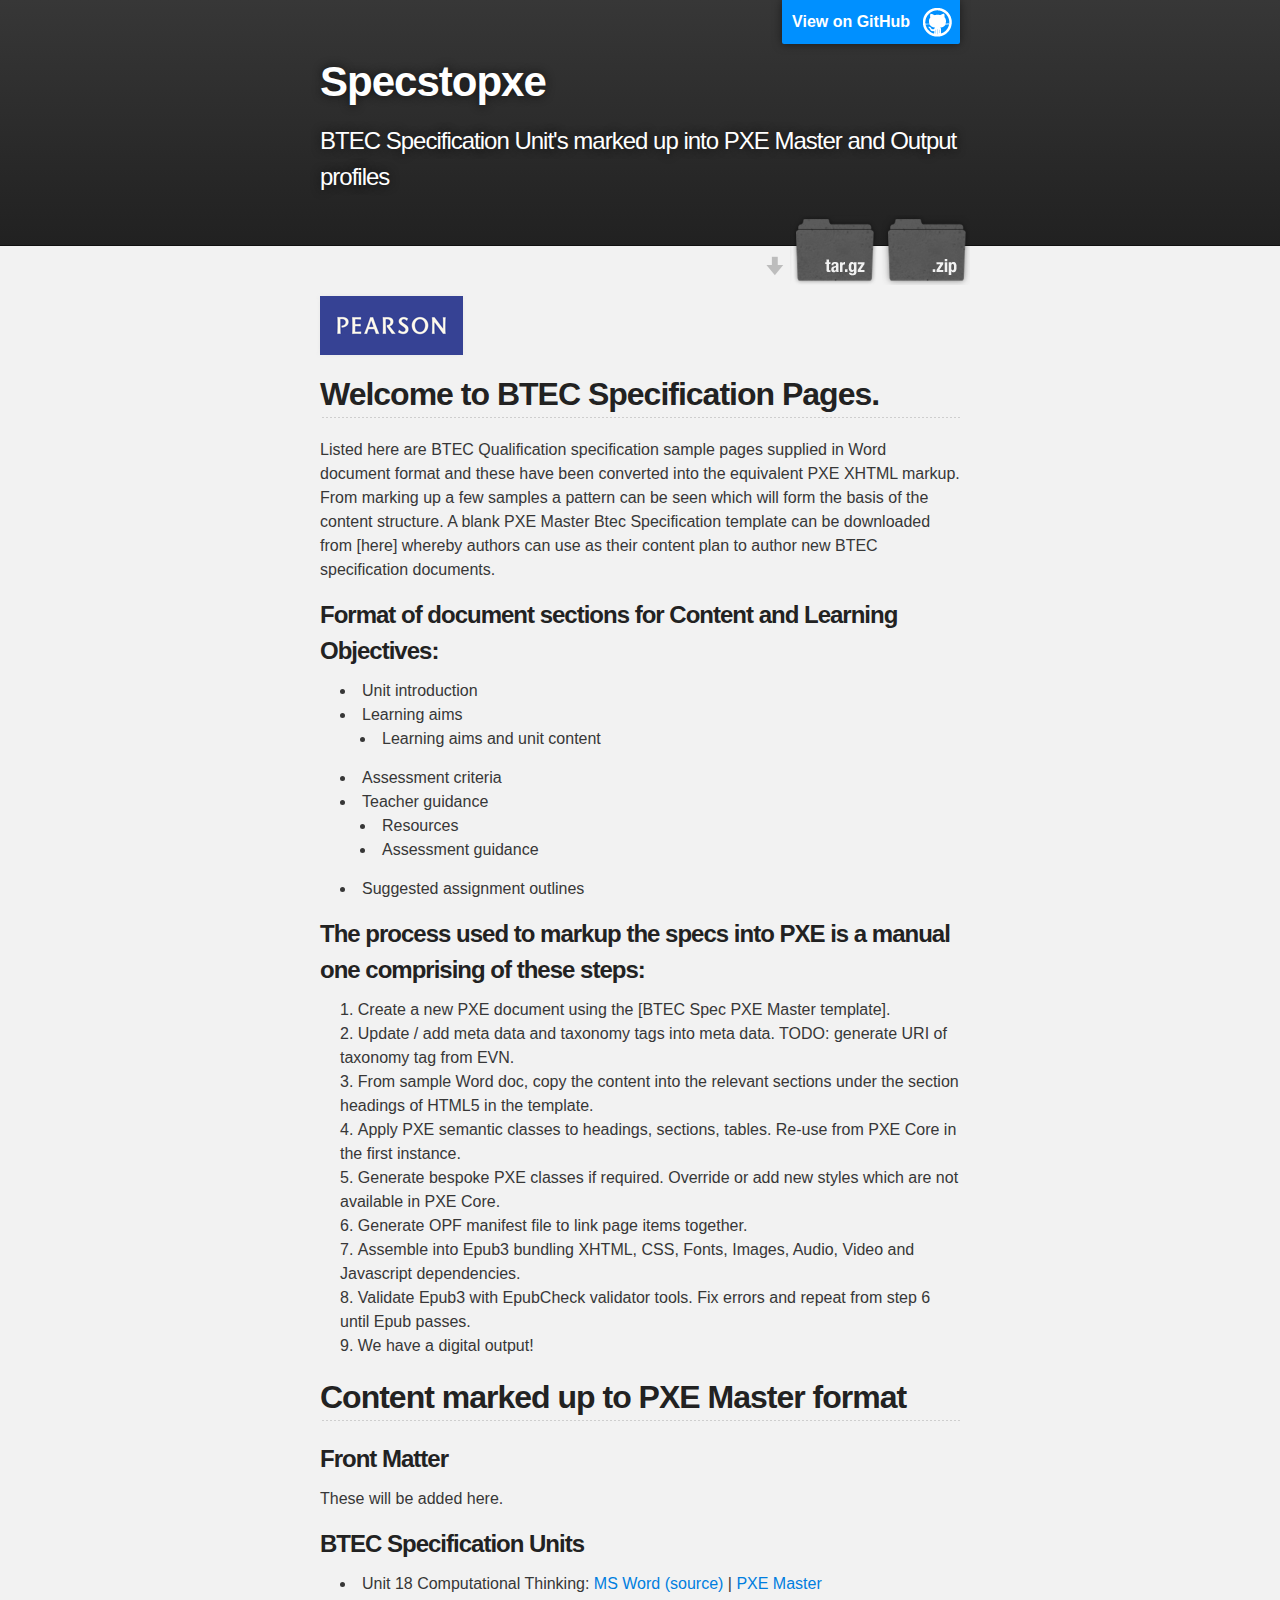
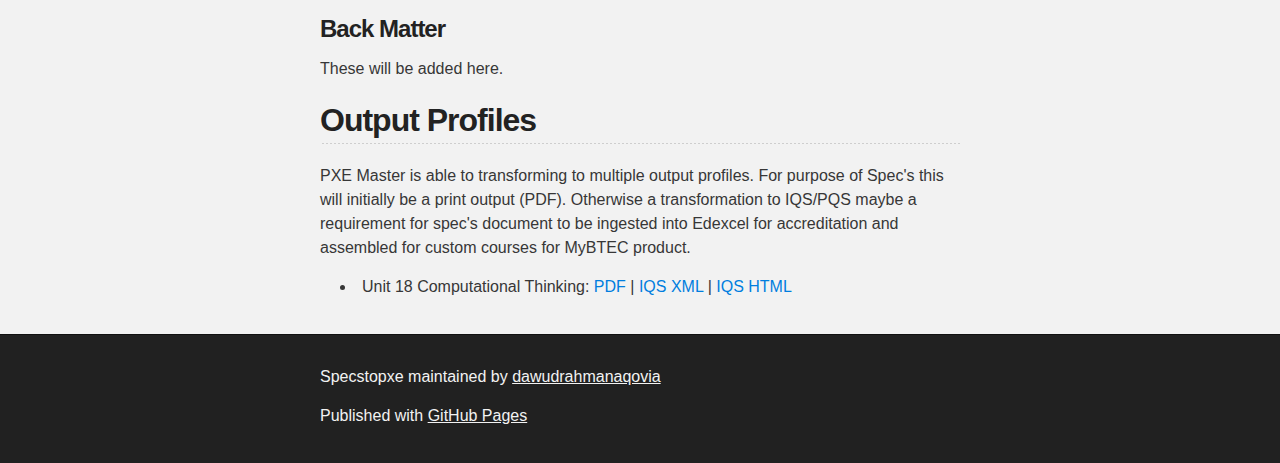
<file: index.html>
<!DOCTYPE html>
<html>

  <head>
    <meta charset='utf-8' />
    <meta http-equiv="X-UA-Compatible" content="chrome=1" />
    <meta name="description" content="Specstopxe : BTEC Specification Unit&#39;s marked up into PXE Master and Output profiles" />

    <link rel="stylesheet" type="text/css" media="screen" href="stylesheets/stylesheet.css">

    <title>Specstopxe</title>
  </head>

  <body>

    <!-- HEADER -->
    <div id="header_wrap" class="outer">
        <header class="inner">
          <a id="forkme_banner" href="https://github.com/dawudrahmanaqovia/specstopxe">View on GitHub</a>

          <h1 id="project_title">Specstopxe</h1>
          <h2 id="project_tagline">BTEC Specification Unit&#39;s marked up into PXE Master and Output profiles</h2>

            <section id="downloads">
              <a class="zip_download_link" href="https://github.com/dawudrahmanaqovia/specstopxe/zipball/master">Download this project as a .zip file</a>
              <a class="tar_download_link" href="https://github.com/dawudrahmanaqovia/specstopxe/tarball/master">Download this project as a tar.gz file</a>
            </section>
        </header>
    </div>

    <!-- MAIN CONTENT -->
    <div id="main_content_wrap" class="outer">
      <section id="main_content" class="inner">
        <p><img src="http://dawudrahmanaqovia.github.io/specstopxe/logo.png" alt="Pearson"></p>

<h2>
<a name="welcome-to-btec-specification-pages" class="anchor" href="#welcome-to-btec-specification-pages"><span class="octicon octicon-link"></span></a>Welcome to BTEC Specification Pages.</h2>

<p>Listed here are BTEC Qualification specification sample pages supplied in Word document format and these have been converted into the equivalent PXE XHTML markup. From marking up a few samples a pattern can be seen which will form the basis of the content structure. A blank PXE Master Btec Specification template can be downloaded from [here] whereby authors can use as their content plan to author new BTEC specification documents.</p>

<h3>
<a name="format-of-document-sections-for-content-and-learning-objectives" class="anchor" href="#format-of-document-sections-for-content-and-learning-objectives"><span class="octicon octicon-link"></span></a>Format of document sections for Content and Learning Objectives:</h3>

<ul>
<li>Unit introduction</li>
<li>Learning aims

<ul>
<li>Learning aims and unit content</li>
</ul>
</li>
<li>Assessment criteria</li>
<li>Teacher guidance

<ul>
<li>Resources</li>
<li>Assessment guidance</li>
</ul>
</li>
<li>Suggested assignment outlines</li>
</ul><h3>
<a name="the-process-used-to-markup-the-specs-into-pxe-is-a-manual-one-comprising-of-these-steps" class="anchor" href="#the-process-used-to-markup-the-specs-into-pxe-is-a-manual-one-comprising-of-these-steps"><span class="octicon octicon-link"></span></a>The process used to markup the specs into PXE is a manual one comprising of these steps:</h3>

<ol>
<li>Create a new PXE document using the [BTEC Spec PXE Master template].</li>
<li>Update / add meta data and taxonomy tags into meta data. TODO: generate URI of taxonomy tag from EVN.</li>
<li>From sample Word doc, copy the content into the relevant sections under the section headings of HTML5 in the template.</li>
<li>Apply PXE semantic classes to headings, sections, tables. Re-use from PXE Core in the first instance.</li>
<li>Generate bespoke PXE classes if required. Override or add new styles which are not available in PXE Core.</li>
<li>Generate OPF manifest file to link page items together.</li>
<li>Assemble into Epub3 bundling XHTML, CSS, Fonts, Images, Audio, Video and Javascript dependencies.</li>
<li>Validate Epub3 with EpubCheck validator tools. Fix errors and repeat from step 6 until Epub passes.</li>
<li>We have a digital output!</li>
</ol><h2>
<a name="content-marked-up-to-pxe-master-format" class="anchor" href="#content-marked-up-to-pxe-master-format"><span class="octicon octicon-link"></span></a>Content marked up to PXE Master format</h2>

<h3>
<a name="front-matter" class="anchor" href="#front-matter"><span class="octicon octicon-link"></span></a>Front Matter</h3>

<p>These will be added here.</p>

<h3>
<a name="btec-specification-units" class="anchor" href="#btec-specification-units"><span class="octicon octicon-link"></span></a>BTEC Specification Units</h3>

<ul>
<li>Unit 18 Computational Thinking:  <a href="http://dawudrahmanaqovia.github.io/specstopxe/Unit%2018.doc">MS Word (source)</a>  |  <a href="http://dawudrahmanaqovia.github.io/specstopxe/Unit%2018%20Computational%20Thinking_pxe.html">PXE Master</a>
</li>
</ul><h3>
<a name="back-matter" class="anchor" href="#back-matter"><span class="octicon octicon-link"></span></a>Back Matter</h3>

<p>These will be added here.</p>

<h2>
<a name="output-profiles" class="anchor" href="#output-profiles"><span class="octicon octicon-link"></span></a>Output Profiles</h2>

<p>PXE Master is able to transforming to multiple output profiles. For purpose of Spec's this will initially be a print output (PDF). Otherwise a transformation to IQS/PQS maybe a requirement for spec's document to be ingested into Edexcel for accreditation and assembled for custom courses for MyBTEC product.</p>

<ul>
<li>Unit 18 Computational Thinking: <a href="http://dawudrahmanaqovia.github.io/specstopxe/H_504_5533.pdf">PDF</a>   |
<a href="http://dawudrahmanaqovia.github.io/specstopxe/H_504_5533.xml">IQS XML</a>   |   <a href="http://dawudrahmanaqovia.github.io/specstopxe/H_504_5533.html">IQS HTML</a>
</li>
</ul>
      </section>
    </div>

    <!-- FOOTER  -->
    <div id="footer_wrap" class="outer">
      <footer class="inner">
        <p class="copyright">Specstopxe maintained by <a href="https://github.com/dawudrahmanaqovia">dawudrahmanaqovia</a></p>
        <p>Published with <a href="http://pages.github.com">GitHub Pages</a></p>
      </footer>
    </div>

              <script type="text/javascript">
            var gaJsHost = (("https:" == document.location.protocol) ? "https://ssl." : "http://www.");
            document.write(unescape("%3Cscript src='" + gaJsHost + "google-analytics.com/ga.js' type='text/javascript'%3E%3C/script%3E"));
          </script>
          <script type="text/javascript">
            try {
              var pageTracker = _gat._getTracker("UA-51231514-1");
            pageTracker._trackPageview();
            } catch(err) {}
          </script>


  </body>
</html>
</file>
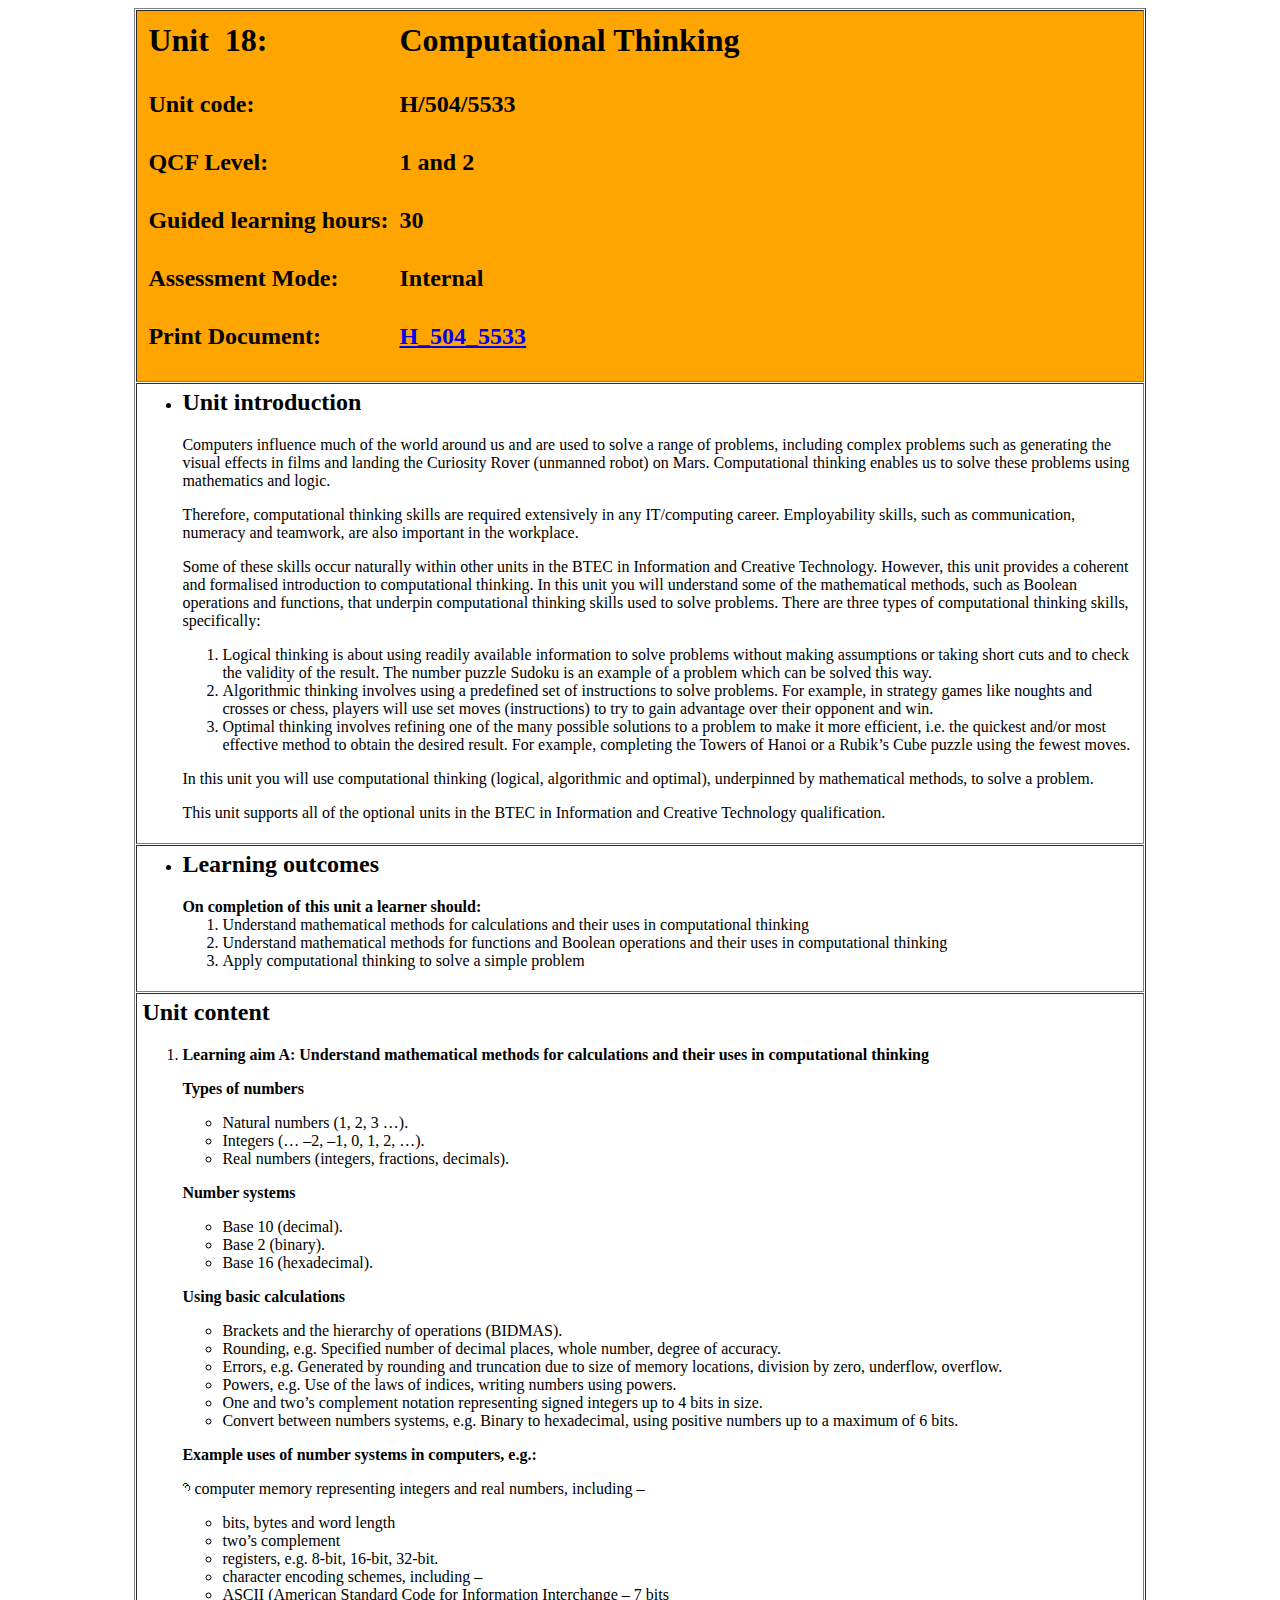
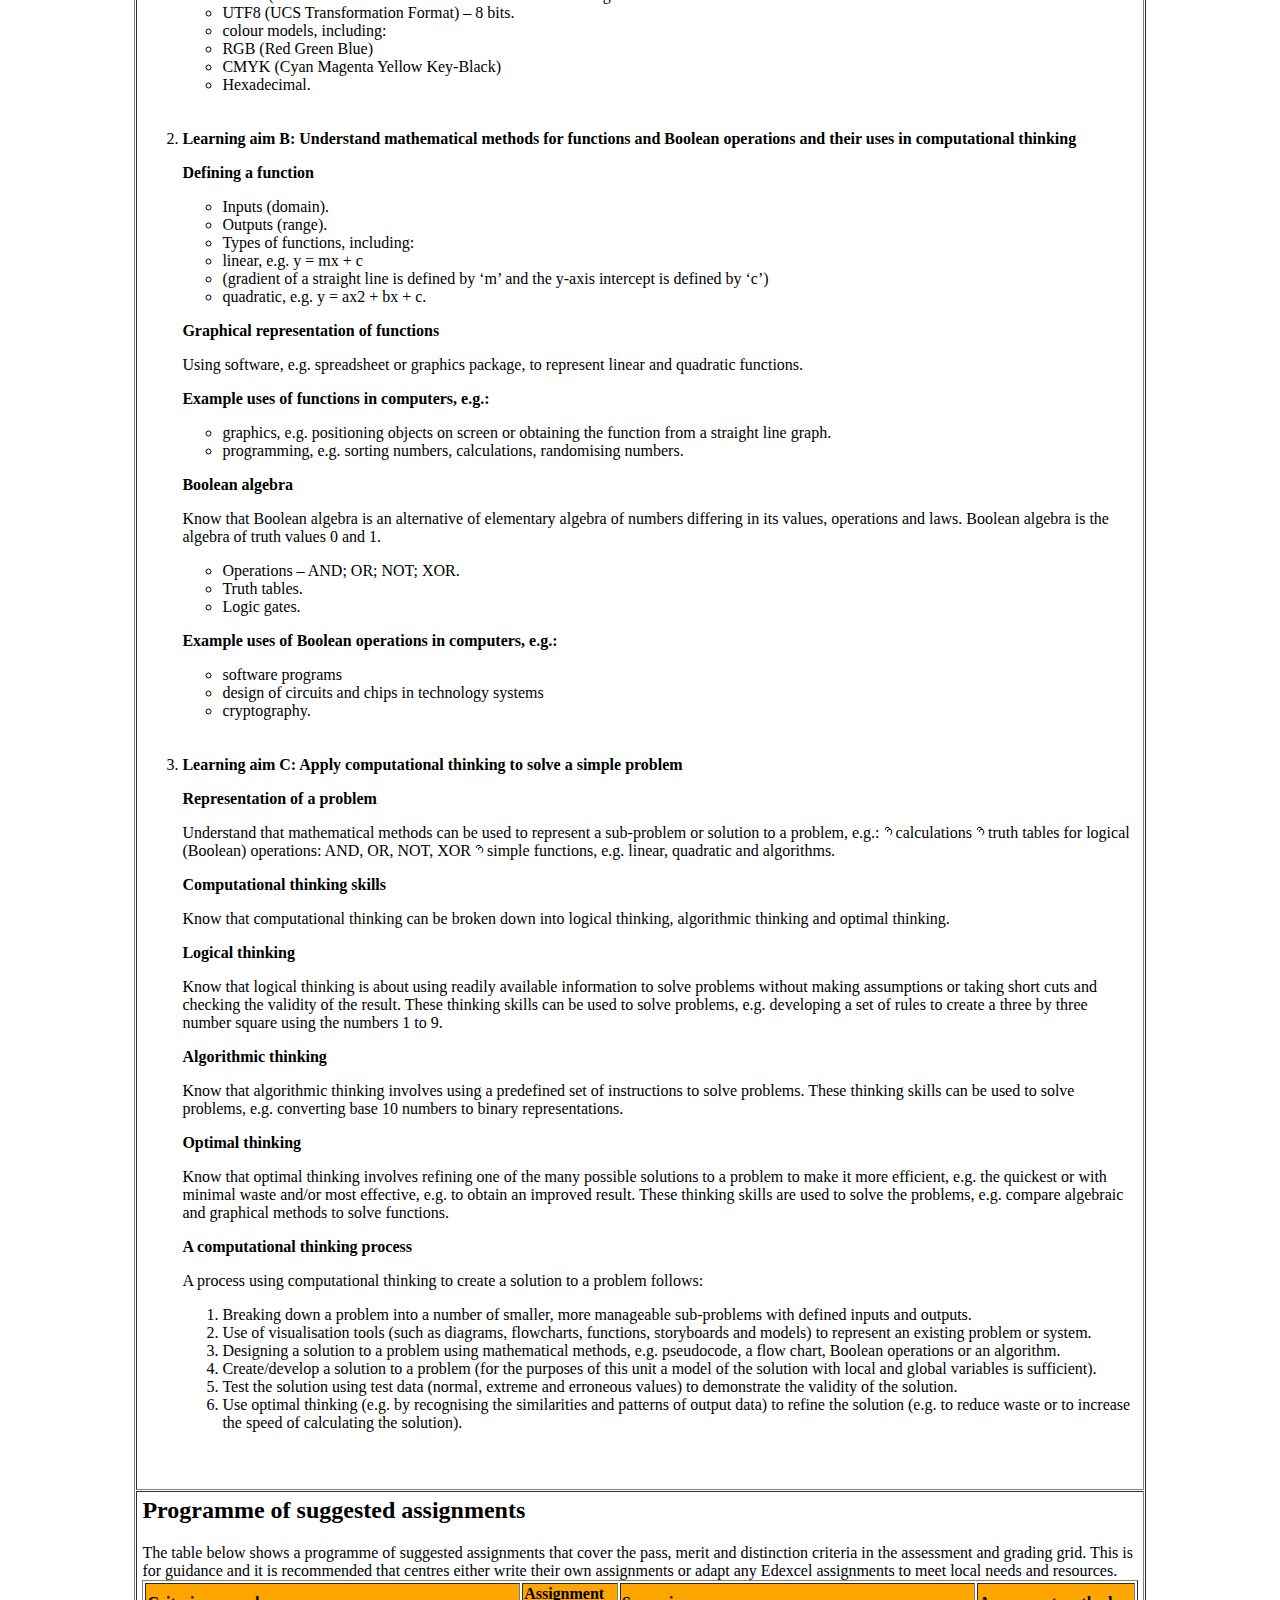
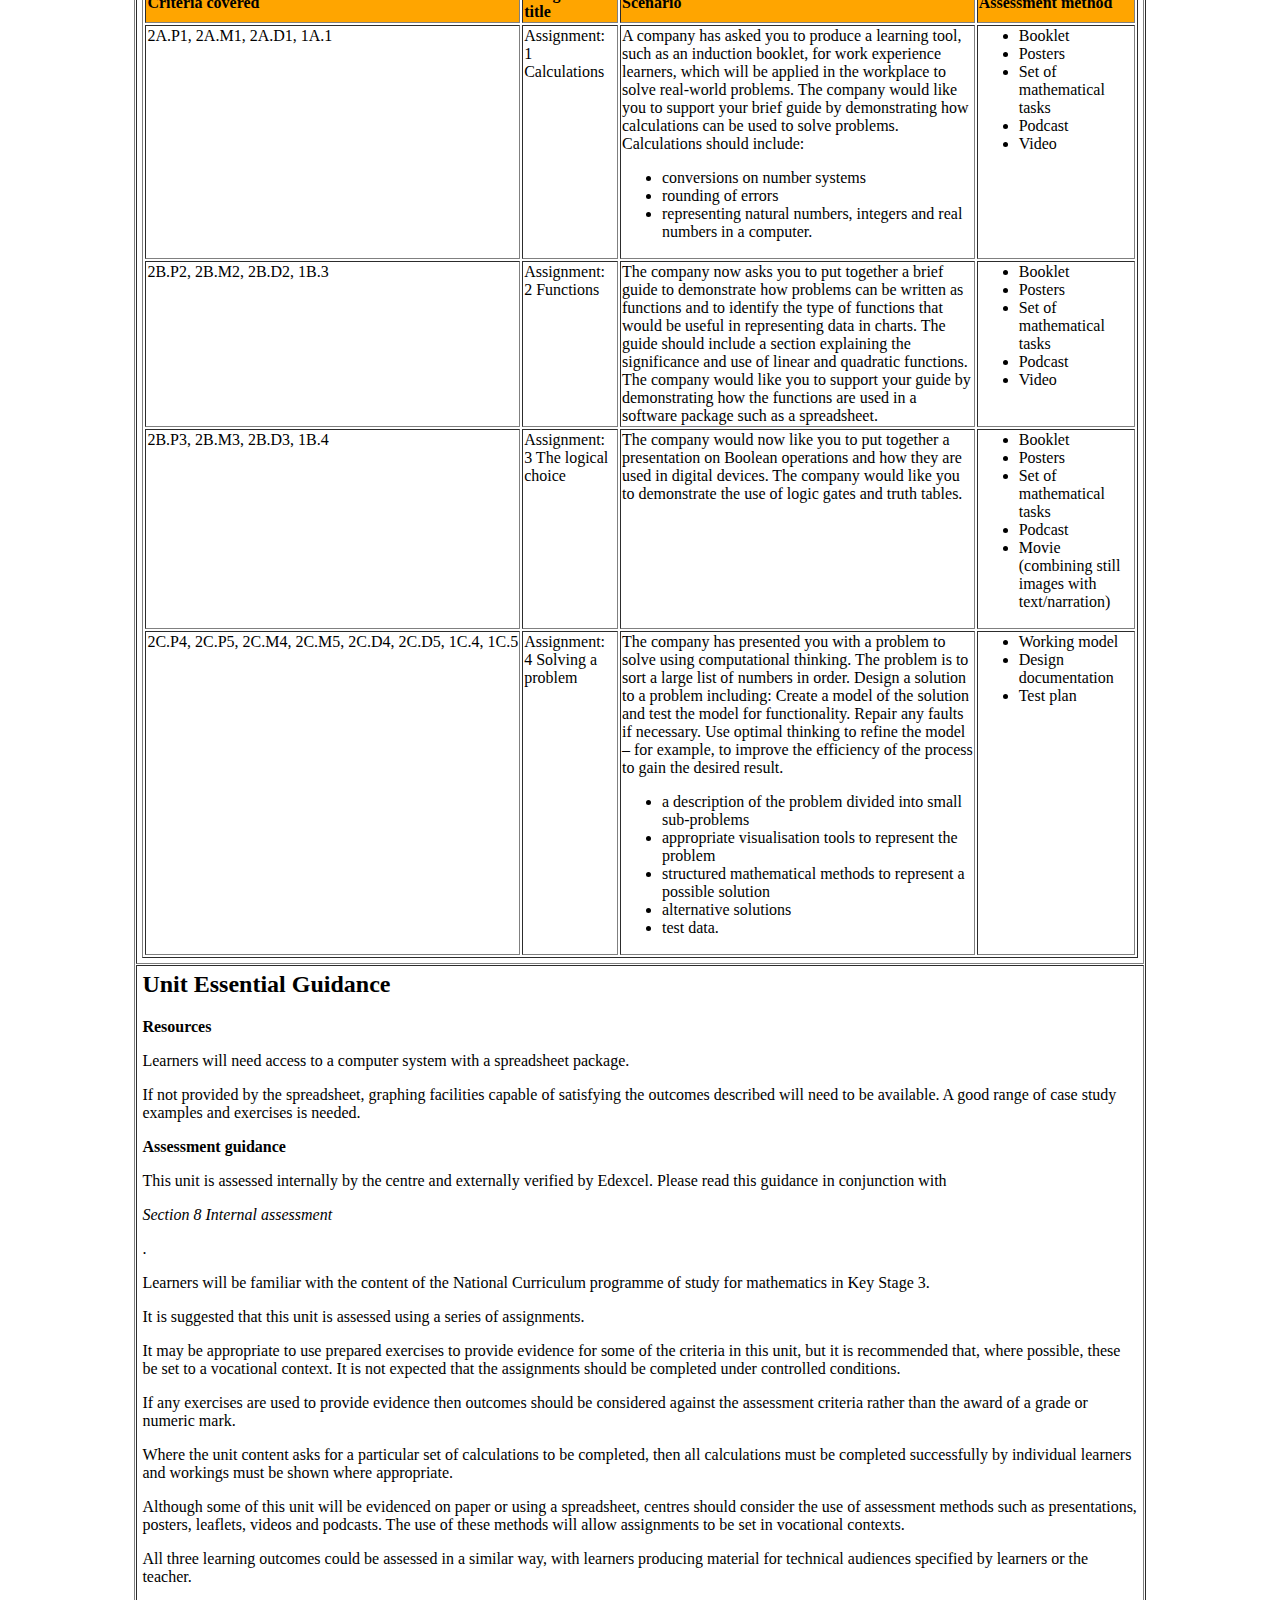
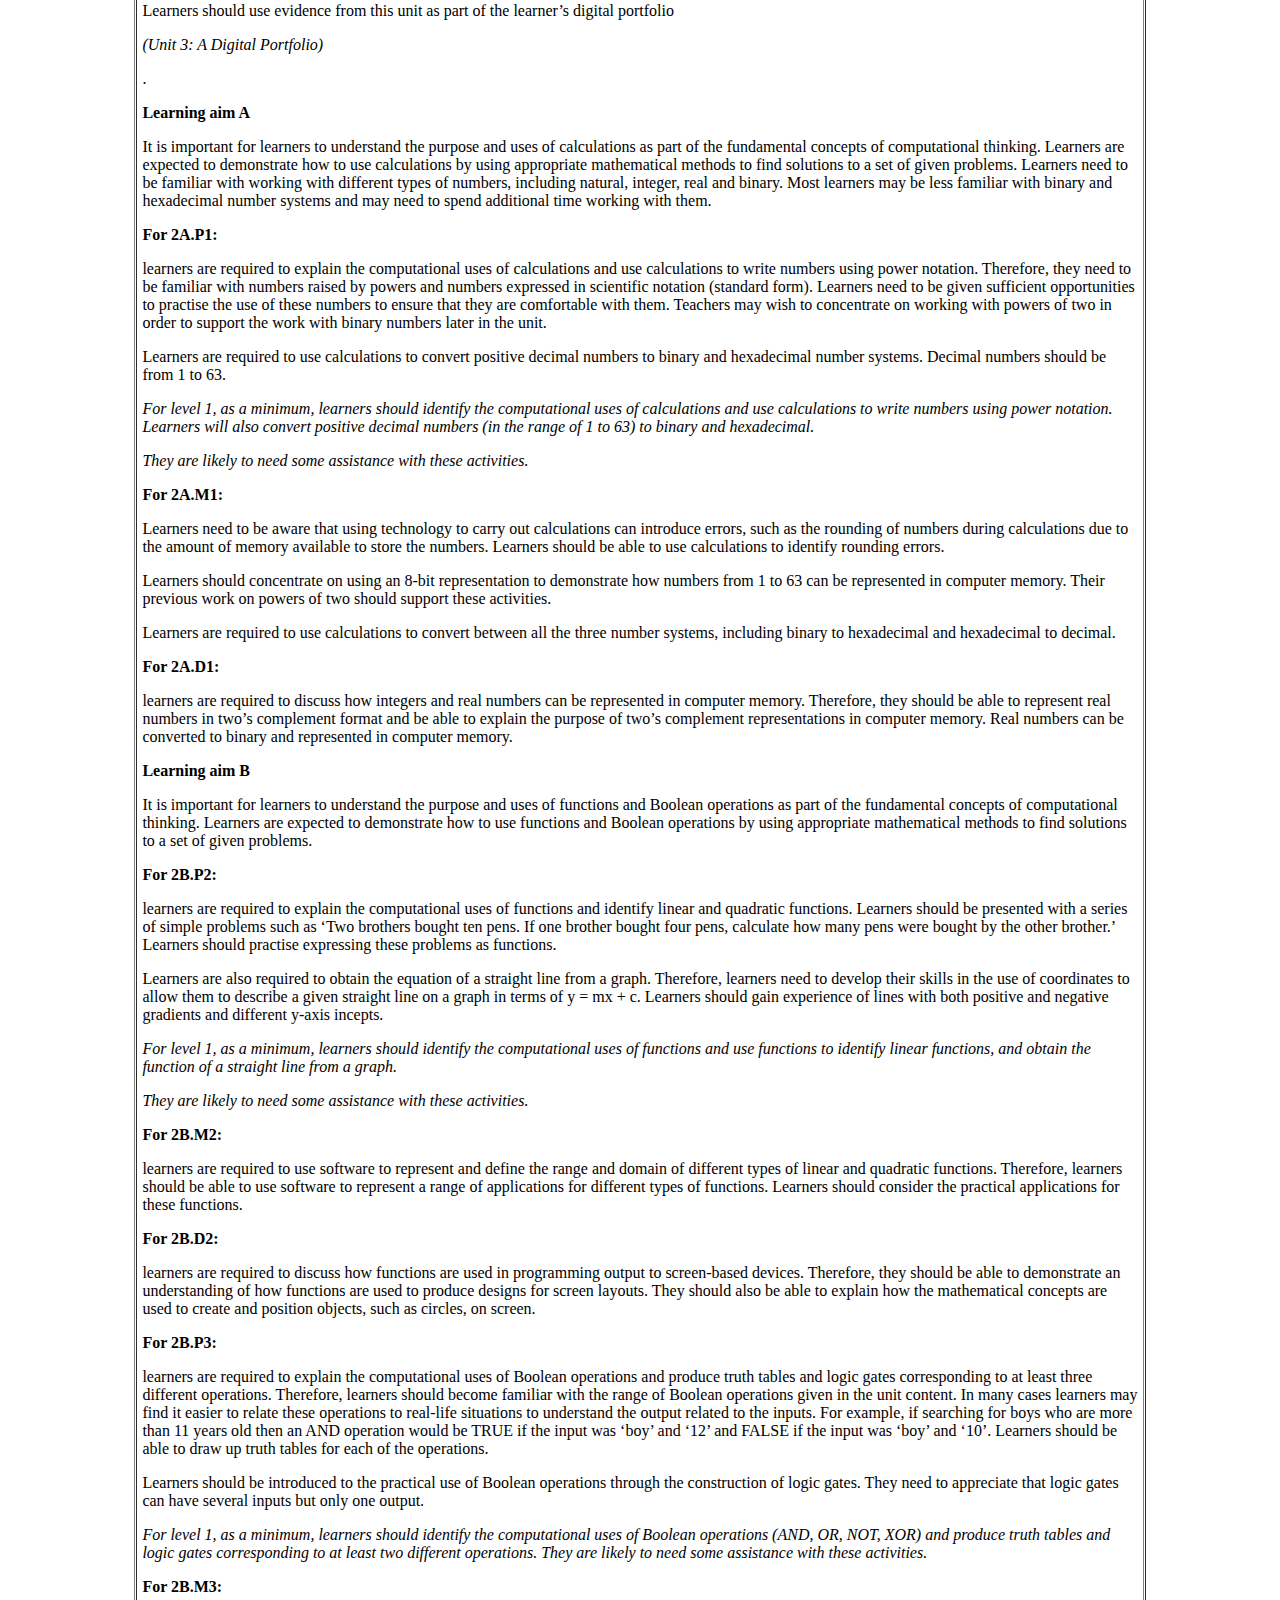
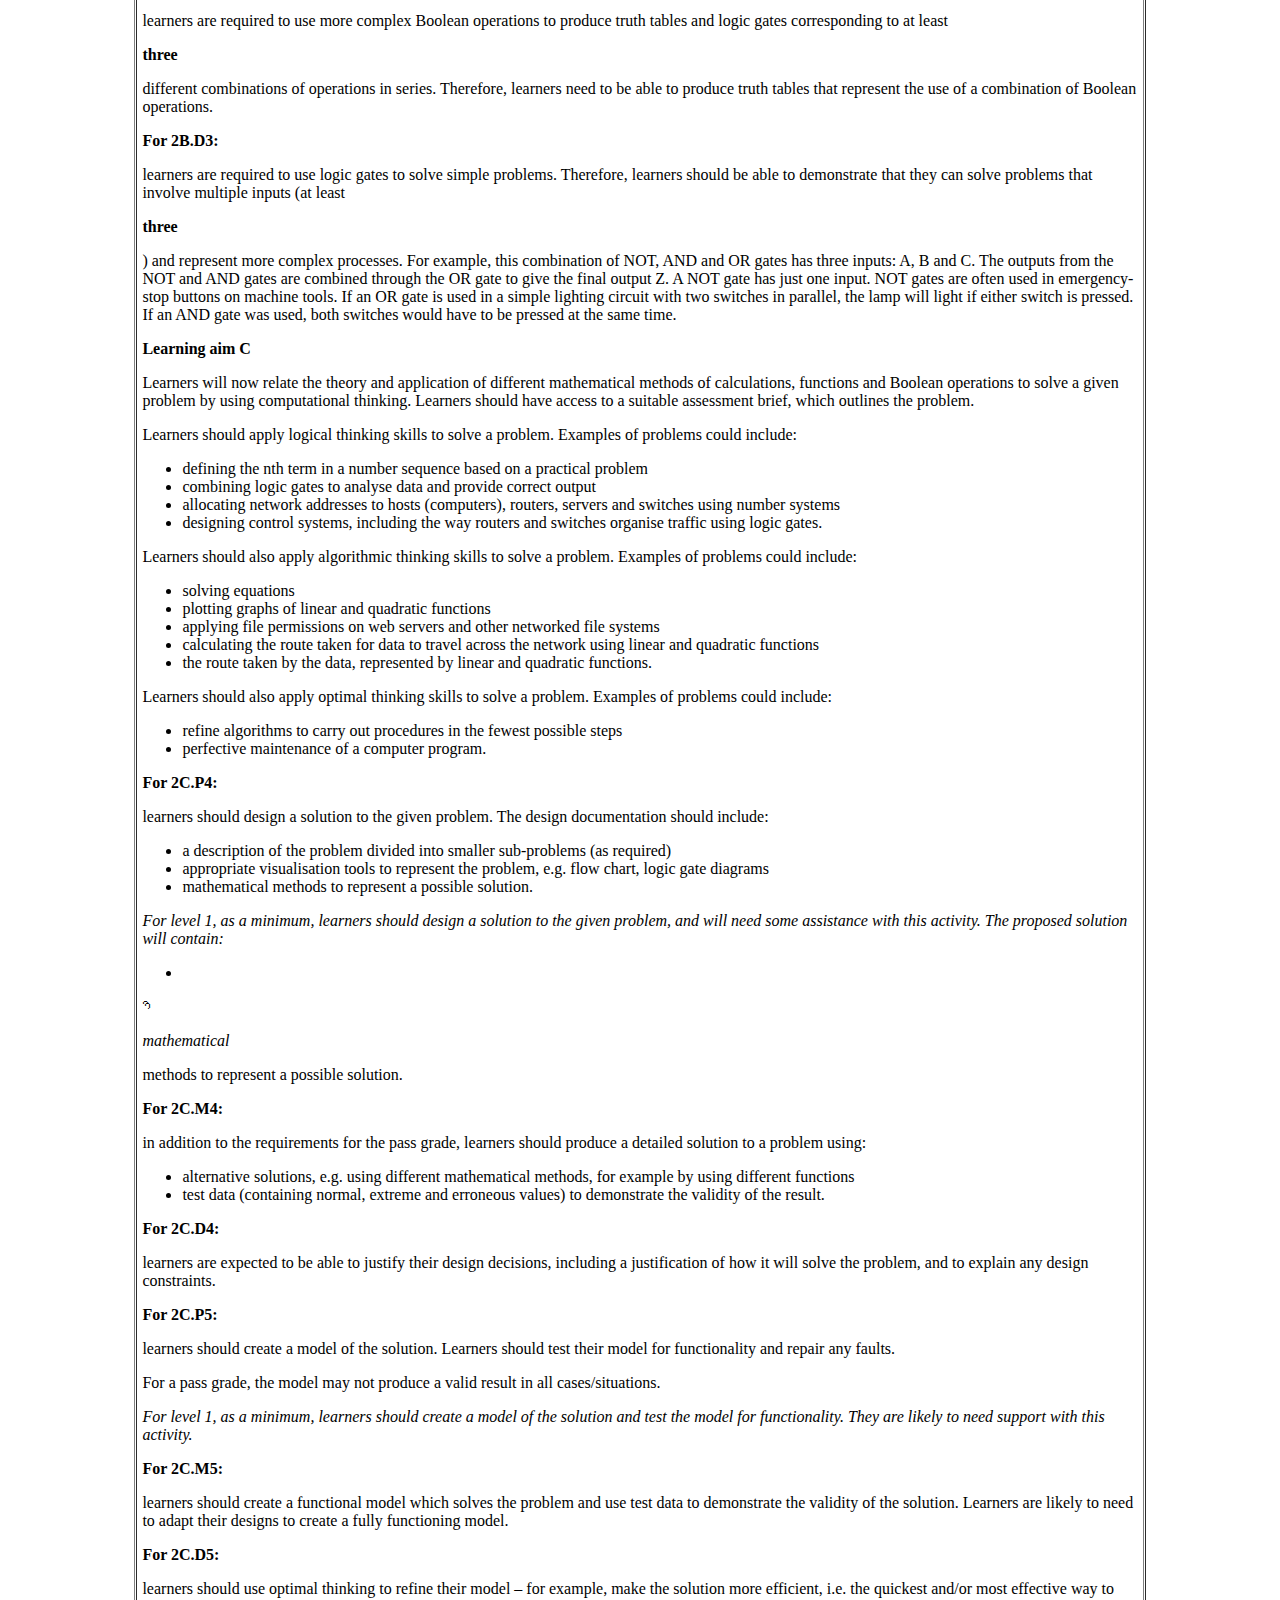
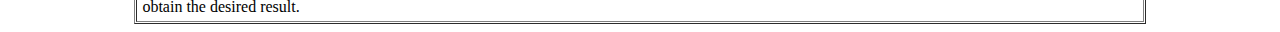
<file: H_504_5533.html>
<html>
   <head>
      <meta http-equiv="Content-Type" content="text/html; charset=UTF-8">
      <title>Title</title>
   </head>
   <body>
      <table border="1" width="80%" align="center" cellpadding="5" cellspacing="1">
         <tbody>
            <tr>
               <td bgcolor="orange">
                  <table cellpadding="5" cellspacing="1">
                     <tbody>
                        <tr>
                           <td>
                              <h1>Unit&nbsp;&nbsp;18:</h1>
                           </td>
                           <td>
                              <h1>Computational Thinking</h1>
                           </td>
                        </tr>
                        <tr>
                           <td>
                              <h2>Unit code: </h2>
                           </td>
                           <td>
                              <h2>H/504/5533</h2>
                           </td>
                        </tr>
                        <tr>
                           <td>
                              <h2>QCF Level:</h2>
                           </td>
                           <td>
                              <h2>1 and 2</h2>
                           </td>
                        </tr>
                        <tr>
                           <td>
                              <h2>Guided learning hours: </h2>
                           </td>
                           <td>
                              <h2>30</h2>
                           </td>
                        </tr>
                        <tr>
                           <td>
                              <h2>Assessment Mode: </h2>
                           </td>
                           <td>
                              <h2>Internal</h2>
                           </td>
                        </tr>
                        <tr>
                           <td>
                              <h2>Print Document:</h2>
                           </td>
                           <td>
                              <h2><a href="H_504_5533.pdf">H_504_5533</a></h2>
                           </td>
                        </tr>
                     </tbody>
                  </table>
               </td>
            </tr>
            <tr>
               <td>
                  <ul>
                     <li>
                        <h2>Unit introduction</h2>
                        <p>Computers influence much of the world around us and are used to solve a range of
                        problems, including complex problems such as generating the visual effects in films
                        and landing the Curiosity Rover (unmanned robot) on Mars. Computational thinking enables
                        us to solve these problems using mathematics and logic.</p>
                        
                        <p>Therefore, computational thinking skills are required extensively in any IT/computing
                        career. Employability skills, such as communication, numeracy and teamwork, are also
                        important in the workplace.</p>
                        
                        <p>Some of these skills occur naturally within other units in the BTEC in Information
                        and Creative Technology. However, this unit provides a coherent and formalised introduction
                        to computational thinking. In this unit you will understand some of the mathematical
                        methods, such as Boolean operations and functions, that underpin computational thinking
                        skills used to solve problems. There are three types of computational thinking skills,
                        specifically:</p>
                        <ol>
                        <li>Logical thinking is about using readily available information to solve problems
                        without making assumptions or taking short cuts and to check the validity of the result.
                        The number puzzle Sudoku is an example of a problem which can be solved this way.</li>
                        <li>Algorithmic thinking involves using a predefined set of instructions to solve
                        problems. For example, in strategy games like noughts and crosses or chess, players
                        will use set moves (instructions) to try to gain advantage over their opponent and
                        win.</li>
                        <li>Optimal thinking involves refining one of the many possible solutions to a problem
                        to make it more efficient, i.e. the quickest and/or most effective method to obtain
                        the desired result. For example, completing the Towers of Hanoi or a Rubik’s Cube
                        puzzle using the fewest moves.</li>
                        </ol>
                        
                        <p>In this unit you will use computational thinking (logical, algorithmic and optimal),
                        underpinned by mathematical methods, to solve a problem.</p>
                        
                        <p>This unit supports all of the optional units in the BTEC in Information and Creative
                        Technology qualification.</p>
                        
                     </li>
                  </ul>
               </td>
            </tr>
            <tr>
               <td>
                  <ul>
                     <li>
                        <h2>Learning outcomes</h2><b>On completion of this unit a learner should:</b><ol>
                           <li>Understand mathematical methods for calculations and their uses in computational thinking</li>
                           <li>Understand mathematical methods for functions and Boolean operations and their uses
                              in computational thinking
                           </li>
                           <li>Apply computational thinking to solve a simple problem</li>
                        </ol>
                     </li>
                  </ul>
               </td>
            </tr>
            <tr>
               <td>
                  <h2>Unit content</h2>
                  <ol>
                     <li><b>Learning aim A: Understand mathematical methods for calculations and their uses in
                           computational thinking</b></li><p>
                     <b>Types of numbers</b>
                     </p>
                     <ul>
                     <li>Natural numbers (1, 2, 3 …).</li>
                     <li>Integers (… –2, –1, 0, 1, 2, …).</li>
                     <li>Real numbers (integers, fractions, decimals).</li>
                     </ul>
                     <p>
                     <b>Number systems</b>
                     </p>
                     <ul>
                     <li>Base 10 (decimal).</li>
                     <li>Base 2 (binary).</li>
                     <li>Base 16 (hexadecimal).</li>
                     </ul>
                     <p>
                     <b>Using basic calculations</b>
                     </p>
                     <ul>
                     <li>Brackets and the hierarchy of operations (BIDMAS).</li>
                     <li>Rounding, e.g. Specified number of decimal places, whole number, degree of accuracy.</li>
                     <li>Errors, e.g. Generated by rounding and truncation due to size of memory locations,
                     division by zero, underflow, overflow.</li>
                     <li>Powers, e.g. Use of the laws of indices, writing numbers using powers.</li>
                     <li>One and two’s complement notation representing signed integers up to 4 bits in
                     size.</li>
                     <li>Convert between numbers systems, e.g. Binary to hexadecimal, using positive numbers
                     up to a maximum of 6 bits.</li>
                     </ul>
                     <p>
                     <b>Example uses of number systems in computers, e.g.:</b>
                     </p>
                     <p>ཉ computer memory representing integers and real numbers, including –</p>
                     <ul>
                     <li>bits, bytes and word length</li>
                     <li>two’s complement</li>
                     <li>registers, e.g. 8-bit, 16-bit, 32-bit.</li>
                     </ul>
                     <ul>
                     <li>character encoding schemes, including –</li>
                     </ul>
                     <ul>
                     <li>ASCII (American Standard Code for Information Interchange – 7 bits</li>
                     <li>UTF8 (UCS Transformation Format) – 8 bits.</li>
                     </ul>
                     <ul>
                     <li>colour models, including:</li>
                     </ul>
                     <ul>
                     <li>RGB (Red Green Blue)</li>
                     <li>CMYK (Cyan Magenta Yellow Key-Black)</li>
                     <li>Hexadecimal.	</li>
                     </ul><br><br><li><b>Learning aim B: Understand mathematical methods for functions and Boolean operations
                           and their uses in computational thinking</b></li><p>
                     <b>Defining a function</b>
                     </p>
                     <ul>
                     <li>Inputs (domain).</li>
                     <li>Outputs (range).</li>
                     <li>Types of functions, including: </li>
                     </ul>
                     <ul>
                     <li>linear, e.g. y = mx + c</li>
                     <li>(gradient of a straight line is defined by ‘m’ and the y-axis intercept is defined
                     by ‘c’)</li>
                     <li>quadratic, e.g. y = ax2 + bx + c.</li>
                     </ul>
                     <p>
                     <b>Graphical representation of functions</b>
                     </p>
                     <p>Using software, e.g. spreadsheet or graphics package, to represent linear and quadratic
                     functions.</p>
                     <p>
                     <b>Example uses of functions in computers, e.g.:</b>
                     </p>
                     <ul>
                     <li>graphics, e.g. positioning objects on screen or obtaining the function from a
                     straight line graph.</li>
                     <li>programming, e.g. sorting numbers, calculations, randomising numbers.</li>
                     </ul>
                     <p>
                     <b>Boolean algebra</b>
                     </p>
                     <p>Know that Boolean algebra is an alternative of elementary algebra of numbers differing
                     in its values, operations and laws. Boolean algebra is the algebra of truth values 0
                     and 1.</p>
                     <ul>
                     <li>Operations – AND; OR; NOT; XOR.</li>
                     <li>Truth tables.</li>
                     <li>Logic gates.</li>
                     </ul>
                     <p>
                     <b>Example uses of Boolean operations in computers, e.g.:</b>
                     </p>
                     <ul>
                     <li>software programs</li>
                     <li>design of circuits and chips in technology systems</li>
                     <li>cryptography.</li>
                     </ul><br><br><li><b>Learning aim C: Apply computational thinking to solve a simple problem</b></li><p>
                     <b>Representation of a problem</b>
                     </p>
                     <p>Understand that mathematical methods can be used to represent a sub-problem or
                     solution to a problem, e.g.: ཉ calculations ཉ truth tables for logical (Boolean) operations:
                     AND, OR, NOT, XOR ཉ simple functions, e.g. linear, quadratic and algorithms.</p>
                     <p>
                     <b>Computational thinking skills</b>
                     </p>
                     <p>Know that computational thinking can be broken down into logical thinking, algorithmic
                     thinking and optimal thinking.</p>
                     <p>
                     <b>Logical thinking</b>
                     </p>
                     <p>Know that logical thinking is about using readily available information to solve
                     problems without making assumptions or taking short cuts and checking the validity
                     of the result. These thinking skills can be used to solve problems, e.g. developing
                     a set of rules to create a three by three number square using the numbers 1 to 9.</p>
                     <p>
                     <b>Algorithmic thinking</b>
                     </p>
                     <p>Know that algorithmic thinking involves using a predefined set of instructions
                     to solve problems. These thinking skills can be used to solve problems, e.g. converting
                     base 10 numbers to binary representations.</p>
                     <p>
                     <b>Optimal thinking</b>
                     </p>
                     <p>Know that optimal thinking involves refining one of the many possible solutions
                     to a problem to make it more efficient, e.g. the quickest or with minimal waste and/or
                     most effective, e.g. to obtain an improved result. These thinking skills are used
                     to solve the problems, e.g. compare algebraic and graphical methods to solve functions.</p>
                     <p>
                     <b>A computational thinking process</b>
                     </p>
                     <p>A process using computational thinking to create a solution to a problem follows:</p>
                     <ol>
                     <li>Breaking down a problem into a number of smaller, more manageable sub-problems
                     with defined inputs and outputs.</li>
                     <li>Use of visualisation tools (such as diagrams, flowcharts, functions, storyboards
                     and models) to represent an existing problem or system.</li>
                     <li>Designing a solution to a problem using mathematical methods, e.g. pseudocode,
                     a flow chart, Boolean operations or an algorithm.</li>
                     <li>Create/develop a solution to a problem (for the purposes of this unit a model
                     of the solution with local and global variables is sufficient).</li>
                     <li>Test the solution using test data (normal, extreme and erroneous values) to demonstrate
                     the validity of the solution.</li>
                     <li>Use optimal thinking (e.g. by recognising the similarities and patterns of output
                     data) to refine the solution (e.g. to reduce waste or to increase the speed of calculating
                     the solution).</li>
                     </ol><br><br></ol>
               </td>
            </tr>
            <tr>
               <td>
                  <h2>Programme of suggested assignments</h2>
                  		The table below shows a programme of suggested assignments that cover the pass,
                  merit and distinction
                  criteria in the assessment and grading grid. This is for guidance and it is recommended
                  that centres either
                  write their own assignments or adapt any Edexcel assignments to meet local needs and
                  resources.
                  
                  <table border="1" width="">
                     <tbody>
                        <tr align="left">
                           <th bgcolor="orange">Criteria covered</th>
                           <th bgcolor="orange">Assignment title</th>
                           <th bgcolor="orange">Scenario</th>
                           <th bgcolor="orange">Assessment method</th>
                        </tr>
                        <tr align="left" valign="top">
                           <td>2A.P1,&nbsp;2A.M1,&nbsp;2A.D1,&nbsp;1A.1</td>
                           <td>Assignment: 1 Calculations</td>
                           <td><p>A company has asked you to produce a learning tool, such as an induction booklet,
                              for work experience learners, which will be applied in the workplace to solve real-world
                              problems.
                              The company would like you to support your brief guide by demonstrating how calculations
                              can be used to solve problems. Calculations should include:</p>
                              <ul>
                              <li>conversions on number systems</li>
                              <li>rounding of errors</li>
                              <li>representing natural numbers, integers and real numbers in a computer.</li>
                              </ul>
                           </td>
                           <td><ul>
                              <li>Booklet</li>
                              <li>Posters</li>
                              <li>Set of mathematical tasks</li>
                              <li>Podcast</li>
                              <li>Video</li>
                              </ul>
                           </td>
                        </tr>
                        <tr align="left" valign="top">
                           <td>2B.P2,&nbsp;2B.M2,&nbsp;2B.D2,&nbsp;1B.3</td>
                           <td>Assignment: 2 Functions</td>
                           <td><p>The company now asks you to put together a brief guide to demonstrate how problems
                              can be written as functions and to identify the type of functions that would be useful
                              in representing data in charts. 
                              The guide should include a section explaining the significance and use of linear and
                              quadratic functions.
                              The company would like you to support your guide by demonstrating how the functions
                              are used in a software package such as a spreadsheet.</p>
                           </td>
                           <td><ul>
                              <li>Booklet</li>
                              <li>Posters</li>
                              <li>Set of mathematical tasks</li>
                              <li>Podcast</li>
                              <li>Video</li>
                              </ul>
                           </td>
                        </tr>
                        <tr align="left" valign="top">
                           <td>2B.P3,&nbsp;2B.M3,&nbsp;2B.D3,&nbsp;1B.4</td>
                           <td>Assignment: 3 The logical choice</td>
                           <td><p>The company would now like you to put together a presentation on Boolean operations
                              and how they are used in digital devices.
                              The company would like you to demonstrate the use of logic gates and truth tables.</p>
                           </td>
                           <td><ul>
                              <li>Booklet</li>
                              <li>Posters</li>
                              <li>Set of mathematical tasks</li>
                              <li>Podcast</li>
                              <li>Movie (combining still images with text/narration)</li>
                              </ul>
                           </td>
                        </tr>
                        <tr align="left" valign="top">
                           <td>2C.P4,&nbsp;2C.P5,&nbsp;2C.M4,&nbsp;2C.M5,&nbsp;2C.D4,&nbsp;2C.D5,&nbsp;1C.4,&nbsp;1C.5</td>
                           <td>Assignment: 4 Solving a problem</td>
                           <td><p>The company has presented you with a problem to solve using computational thinking.
                              The problem is to sort a large list of numbers in order.
                              Design a solution to a problem including:  Create a model of the solution and test
                              the model for functionality. Repair any faults if necessary.
                              Use optimal thinking to refine the model – for example, to improve the efficiency
                              of the process to gain the desired result.</p>
                              <ul>
                              <li>a description of the problem divided into small sub-problems</li>
                              <li>appropriate visualisation tools to represent the problem</li>
                              <li>structured mathematical methods to represent a possible solution</li>
                              <li>alternative solutions</li>
                              <li>test data.</li>
                              </ul>
                           </td>
                           <td><ul>
                              <li>Working model</li>
                              <li>Design documentation</li>
                              <li>Test plan</li>
                              </ul>
                           </td>
                        </tr>
                     </tbody>
                  </table>
               </td>
            </tr>
            <tr>
               <td>
                  <h2>Unit Essential Guidance</h2><p>
                  <b>Resources</b>
                  </p>
                  <p>Learners will need access to a computer system with a spreadsheet package. </p>
                  
                  <p>If not provided by the spreadsheet, graphing facilities capable of satisfying the
                  outcomes described will need to be available. A good range of case study examples
                  and exercises is needed.</p>
                  
                  <p>
                  <b>Assessment guidance</b>
                  </p>
                  
                  <p>This unit is assessed internally by the centre and externally verified by Edexcel.
                  Please read this guidance in conjunction with </p>
                  
                  <p>
                  <i>Section 8 Internal assessment</i>
                  </p>
                  
                  <p>.</p>
                  
                  <p>Learners will be familiar with the content of the National Curriculum programme
                  of study for mathematics in Key Stage 3.</p>
                  
                  <p>It is suggested that this unit is assessed using a series of assignments.</p>
                  
                  <p>It may be appropriate to use prepared exercises to provide evidence for some of
                  the criteria in this unit, but it is recommended that, where possible, these be set
                  to a vocational context. It is not expected that the assignments should be completed
                  under controlled conditions.</p>
                  
                  <p>If any exercises are used to provide evidence then outcomes should be considered
                  against the assessment criteria rather than the award of a grade or numeric mark.</p>
                  
                  <p>Where the unit content asks for a particular set of calculations to be completed,
                  then all calculations must be completed successfully by individual learners and workings
                  must be shown where appropriate. </p>
                  
                  <p>Although some of this unit will be evidenced on paper or using a spreadsheet, centres
                  should consider the use of assessment methods such as presentations, posters, leaflets,
                  videos and podcasts. The use of these methods will allow assignments to be set in
                  vocational contexts.</p>
                  
                  <p>All three learning outcomes could be assessed in a similar way, with learners producing
                  material for technical audiences specified by learners or the teacher.</p>
                  
                  <p>Learners should use evidence from this unit as part of the learner’s digital portfolio
                  </p>
                  
                  <p>
                  <i>(Unit 3: A Digital Portfolio)</i>
                  </p>
                  
                  <p>.</p>
                  
                  <p>
                  <b>Learning aim A</b>
                  </p>
                  
                  <p>It is important for learners to understand the purpose and uses of calculations
                  as part of the fundamental concepts of computational thinking. Learners are expected
                  to demonstrate how to use calculations by using appropriate mathematical methods to
                  find solutions to a set of given problems. Learners need to be familiar with working
                  with different types of numbers, including natural, integer, real and binary. Most
                  learners may be less familiar with binary and hexadecimal number systems and may need
                  to spend additional time working with them.</p>
                  <p>
                  <b>For 2A.P1:</b>
                  </p>
                  <p> learners are required to explain the computational uses of calculations and use
                  calculations to write numbers using power notation. Therefore, they need to be familiar
                  with numbers raised by powers and numbers expressed in scientific notation (standard
                  form). Learners need to be given sufficient opportunities to practise the use of these
                  numbers to ensure that they are comfortable with them. Teachers may wish to concentrate
                  on working with powers of two in order to support the work with binary numbers later
                  in the unit.</p>
                  
                  <p>Learners are required to use calculations to convert positive decimal numbers to
                  binary and hexadecimal number systems. Decimal numbers should be from 1 to 63.</p>
                  
                  <p>
                  <i>For level 1, as a minimum, learners should identify the computational uses of calculations
                  and use calculations to write numbers using power notation. Learners will also convert
                  positive decimal numbers (in the range of 1 to 63) to binary and hexadecimal.</i>
                  </p>
                  
                  <p>
                  <i>They are likely to need some assistance with these activities.</i>
                  </p>
                  <p>
                  <b>For 2A.M1:</b>
                  </p>
                  <p> Learners need to be aware that using technology to carry out calculations can
                  introduce errors, such as the rounding of numbers during calculations due to the amount
                  of memory available to store the numbers. Learners should be able to use calculations
                  to identify rounding errors.</p>
                  
                  <p>Learners should concentrate on using an 8-bit representation to demonstrate how
                  numbers from 1 to 63 can be represented in computer memory. Their previous work on
                  powers of two should support these activities.</p>
                  
                  <p>Learners are required to use calculations to convert between all the three number
                  systems, including binary to hexadecimal and hexadecimal to decimal.</p>
                  <p>
                  <b>For 2A.D1:</b>
                  </p>
                  <p> learners are required to discuss how integers and real numbers can be represented
                  in computer memory. Therefore, they should be able to represent real numbers in two’s
                  complement format and be able to explain the purpose of two’s complement representations
                  in computer memory. Real numbers can be converted to binary and represented in computer
                  memory.</p>
                  
                  <p>
                  <b>Learning aim B</b>
                  </p>
                  
                  <p>It is important for learners to understand the purpose and uses of functions and
                  Boolean operations as part of the fundamental concepts of computational thinking.
                  Learners are expected to demonstrate how to use functions and Boolean operations by
                  using appropriate mathematical methods to find solutions to a set of given problems.
                  </p>
                  <p>
                  <b>For 2B.P2:</b>
                  </p>
                  <p> learners are required to explain the computational uses of functions and identify
                  linear and quadratic functions. Learners should be presented with a series of simple
                  problems such as ‘Two brothers bought ten pens. If one brother bought four pens, calculate
                  how many pens were bought by the other brother.’ Learners should practise expressing
                  these problems as functions.</p>
                  
                  <p>Learners are also required to obtain the equation of a straight line from a graph.
                  Therefore, learners need to develop their skills in the use of coordinates to allow
                  them to describe a given straight line on a graph in terms of y = mx + c. Learners
                  should gain experience of lines with both positive and negative gradients and different
                  y-axis incepts.</p>
                  
                  <p>
                  <i>For level 1, as a minimum, learners should identify the computational uses of functions
                  and use functions to identify linear functions, and obtain the function of a straight
                  line from a graph. </i>
                  </p>
                  
                  <p>
                  <i>They are likely to need some assistance with these activities.</i>
                  </p>
                  <p>
                  <b>For 2B.M2:</b>
                  </p>
                  <p> learners are required to use software to represent and define the range and domain
                  of different types of linear and quadratic functions. Therefore, learners should be
                  able to use software to represent a range of applications for different types of functions.
                  Learners should consider the practical applications for these functions.</p>
                  <p>
                  <b>For 2B.D2:</b>
                  </p>
                  <p> learners are required to discuss how functions are used in programming output
                  to screen-based devices. Therefore, they should be able to demonstrate an understanding
                  of how functions are used to produce designs for screen layouts. They should also
                  be able to explain how the mathematical concepts are used to create and position objects,
                  such as circles, on screen.</p>
                  <p>
                  <b>For 2B.P3:</b>
                  </p>
                  <p> learners are required to explain the computational uses of Boolean operations
                  and produce truth tables and logic gates corresponding to at least three different
                  operations. Therefore, learners should become familiar with the range of Boolean operations
                  given in the unit content. In many cases learners may find it easier to relate these
                  operations to real-life situations to understand the output related to the inputs.
                  For example, if searching for boys who are more than 11 years old then an AND operation
                  would be TRUE if the input was ‘boy’ and ‘12’ and FALSE if the input was ‘boy’ and
                  ‘10’. Learners should be able to draw up truth tables for each of the operations.
                  </p>
                  
                  <p>Learners should be introduced to the practical use of Boolean operations through
                  the construction of logic gates. They need to appreciate that logic gates can have
                  several inputs but only one output.</p>
                  
                  <p>
                  <i>For level 1, as a minimum, learners should identify the computational uses of Boolean
                  operations (AND, OR, NOT, XOR) and produce truth tables and logic gates corresponding
                  to at least two different operations. They are likely to need some assistance with
                  these activities.</i>
                  </p>
                  <p>
                  <b>For 2B.M3:</b>
                  </p>
                  <p> learners are required to use more complex Boolean operations to produce truth
                  tables and logic gates corresponding to at least </p>
                  <p>
                  <b>three</b>
                  </p>
                  <p> different combinations of operations in series. Therefore, learners need to be
                  able to produce truth tables that represent the use of a combination of Boolean operations.</p>
                  <p>
                  <b>For 2B.D3:</b>
                  </p>
                  <p> learners are required to use logic gates to solve simple problems. Therefore,
                  learners should be able to demonstrate that they can solve problems that involve multiple
                  inputs (at least </p>
                  <p>
                  <b>three</b>
                  </p>
                  <p>) and represent more complex processes. For example, this combination of NOT, AND
                  and OR gates has three inputs: A, B and C. The outputs from the NOT and AND gates
                  are combined through the OR gate to give the final output Z. A NOT gate has just one
                  input. NOT gates are often used in emergency-stop buttons on machine tools. If an
                  OR gate is used in a simple lighting circuit with two switches in parallel, the lamp
                  will light if either switch is pressed. If an AND gate was used, both switches would
                  have to be pressed at the same time.</p>
                  
                  <p>
                  <b>Learning aim C</b>
                  </p>
                  
                  <p>Learners will now relate the theory and application of different mathematical methods
                  of calculations, functions and Boolean operations to solve a given problem by using
                  computational thinking. Learners should have access to a suitable assessment brief,
                  which outlines the problem.</p>
                  
                  <p>Learners should apply logical thinking skills to solve a problem. Examples of problems
                  could include:</p>
                  <ul>
                  <li>defining the nth term in a number sequence based on a practical problem</li>
                  <li>combining logic gates to analyse data and provide correct output</li>
                  <li>allocating network addresses to hosts (computers), routers, servers and switches
                  using number systems</li>
                  <li>designing control systems, including the way routers and switches organise traffic
                  using logic gates.</li>
                  </ul>
                  <p>Learners should also apply algorithmic thinking skills to solve a problem. Examples
                  of problems could include:</p>
                  <ul>
                  <li>solving equations</li>
                  <li>plotting graphs of linear and quadratic functions</li>
                  <li>applying file permissions on web servers and other networked file systems</li>
                  <li>calculating the route taken for data to travel across the network using linear
                  and quadratic functions </li>
                  <li>the route taken by the data, represented by linear and quadratic functions.</li>
                  </ul>
                  <p>Learners should also apply optimal thinking skills to solve a problem. Examples
                  of problems could include:</p>
                  <ul>
                  <li>refine algorithms to carry out procedures in the fewest possible steps</li>
                  <li>perfective maintenance of a computer program.</li>
                  </ul>
                  <p>
                  <b>For 2C.P4:</b>
                  </p>
                  <p> learners should design a solution to the given problem. The design documentation
                  should include:</p>
                  <ul>
                  <li>a description of the problem divided into smaller sub-problems (as required)</li>
                  <li>appropriate visualisation tools to represent the problem, e.g. flow chart, logic
                  gate diagrams</li>
                  <li>mathematical methods to represent a possible solution.</li>
                  </ul>
                  <p>
                  <i>For level 1, as a minimum, learners should design a solution to the given problem,
                  and will need some assistance with this activity. The proposed solution will contain:</i>
                  </p>
                  <ul>
                  <li/>
                  </ul>ཉ	
                  <p>
                  <i>mathematical </i>
                  </p>
                  methods to represent a possible solution.<p>
                  <b>For 2C.M4:</b>
                  </p>
                  <p> in addition to the requirements for the pass grade, learners should produce a
                  detailed solution to a problem using:</p>
                  <ul>
                  <li>alternative solutions, e.g. using different mathematical methods, for example
                  by using different functions</li>
                  <li>test data (containing normal, extreme and erroneous values) to demonstrate the
                  validity of the result.</li>
                  </ul>
                  <p>
                  <b>For 2C.D4:</b>
                  </p>
                  <p> learners are expected to be able to justify their design decisions, including
                  a justification of how it will solve the problem, and to explain any design constraints.</p>
                  <p>
                  <b>For 2C.P5:</b>
                  </p>
                  <p> learners should create a model of the solution. Learners should test their model
                  for functionality and repair any faults.</p>
                  
                  <p>For a pass grade, the model may not produce a valid result in all cases/situations.</p>
                  
                  <p>
                  <i>For level 1, as a minimum, learners should create a model of the solution and test
                  the model for functionality. They are likely to need support with this activity.</i>
                  </p>
                  <p>
                  <b>For 2C.M5:</b>
                  </p>
                  <p> learners should create a functional model which solves the problem and use test
                  data to demonstrate the validity of the solution. Learners are likely to need to adapt
                  their designs to create a fully functioning model.</p>
                  <p>
                  <b>For 2C.D5:</b>
                  </p>
                  <p> learners should use optimal thinking to refine their model – for example, make
                  the solution more efficient, i.e. the quickest and/or most effective way to obtain
                  the desired result.</p>
                  
               </td>
            </tr>
         </tbody>
      </table>
   </body>
</html>
</file>
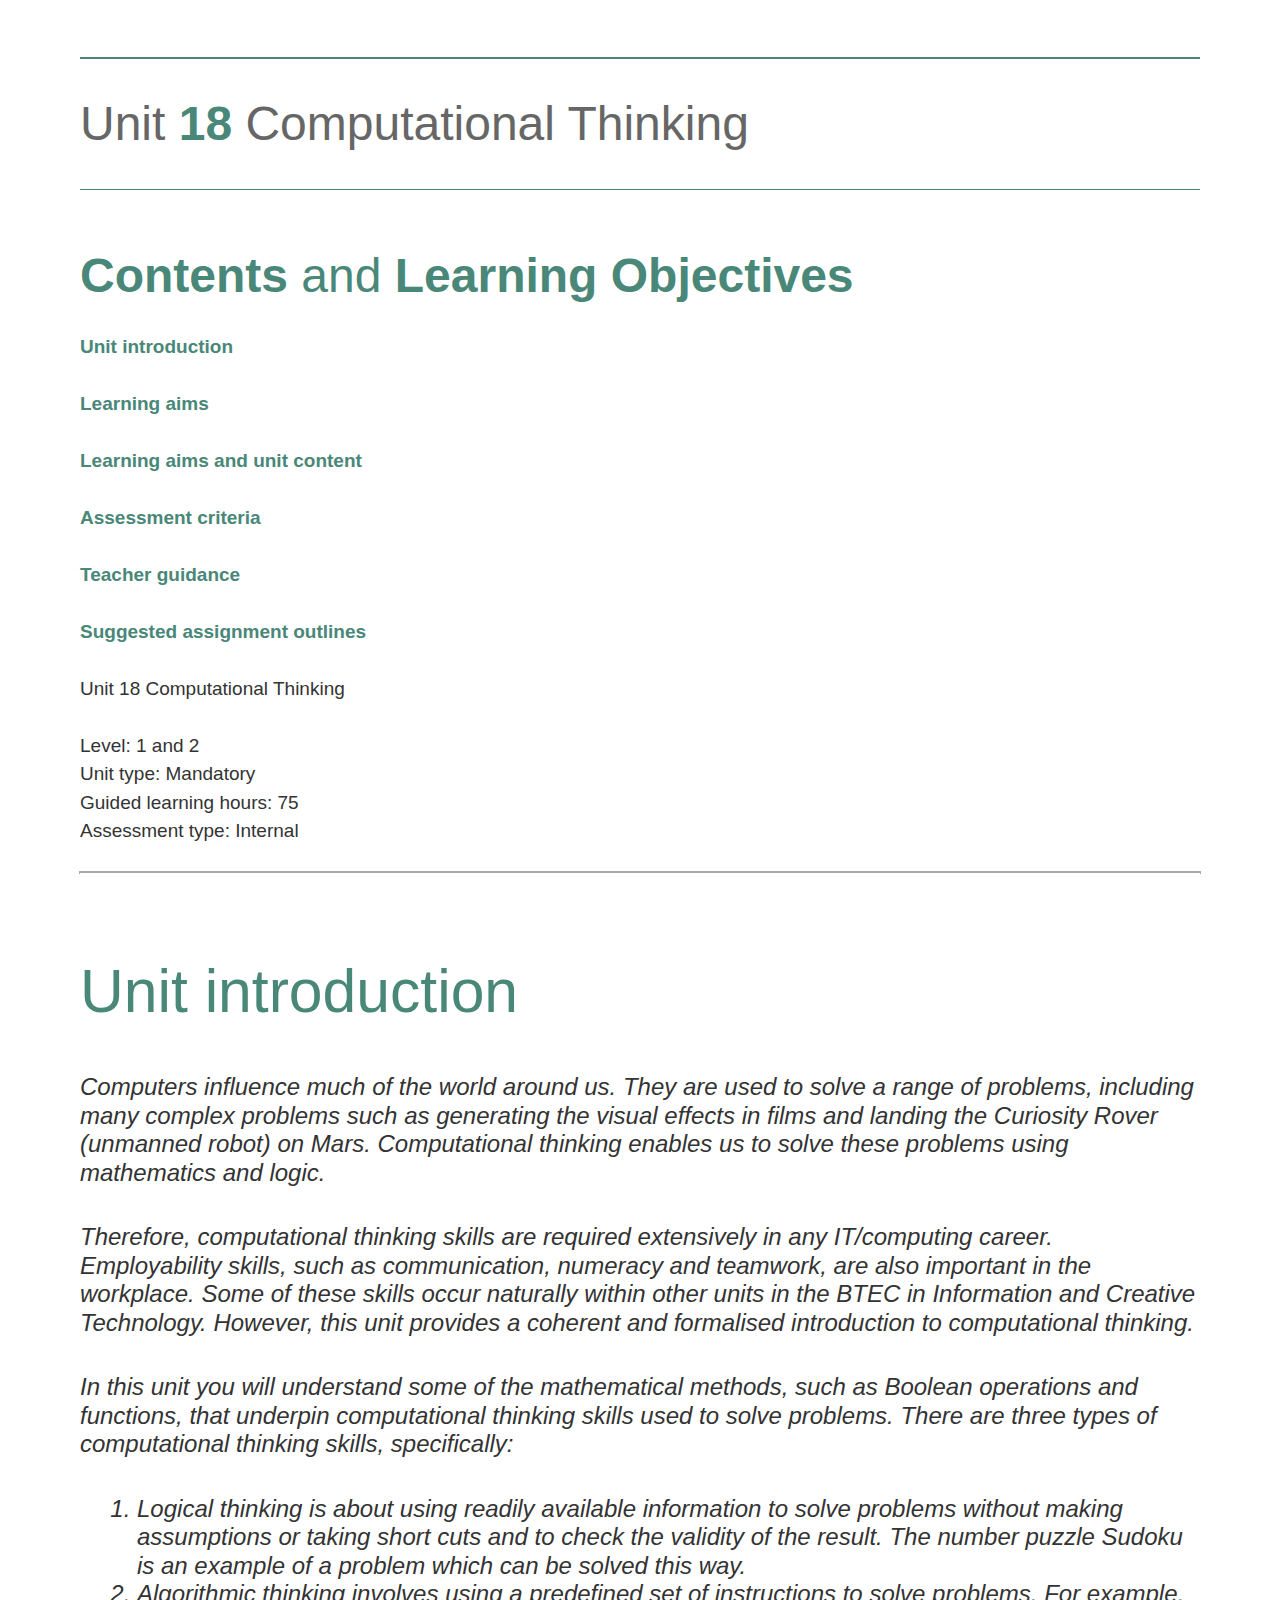
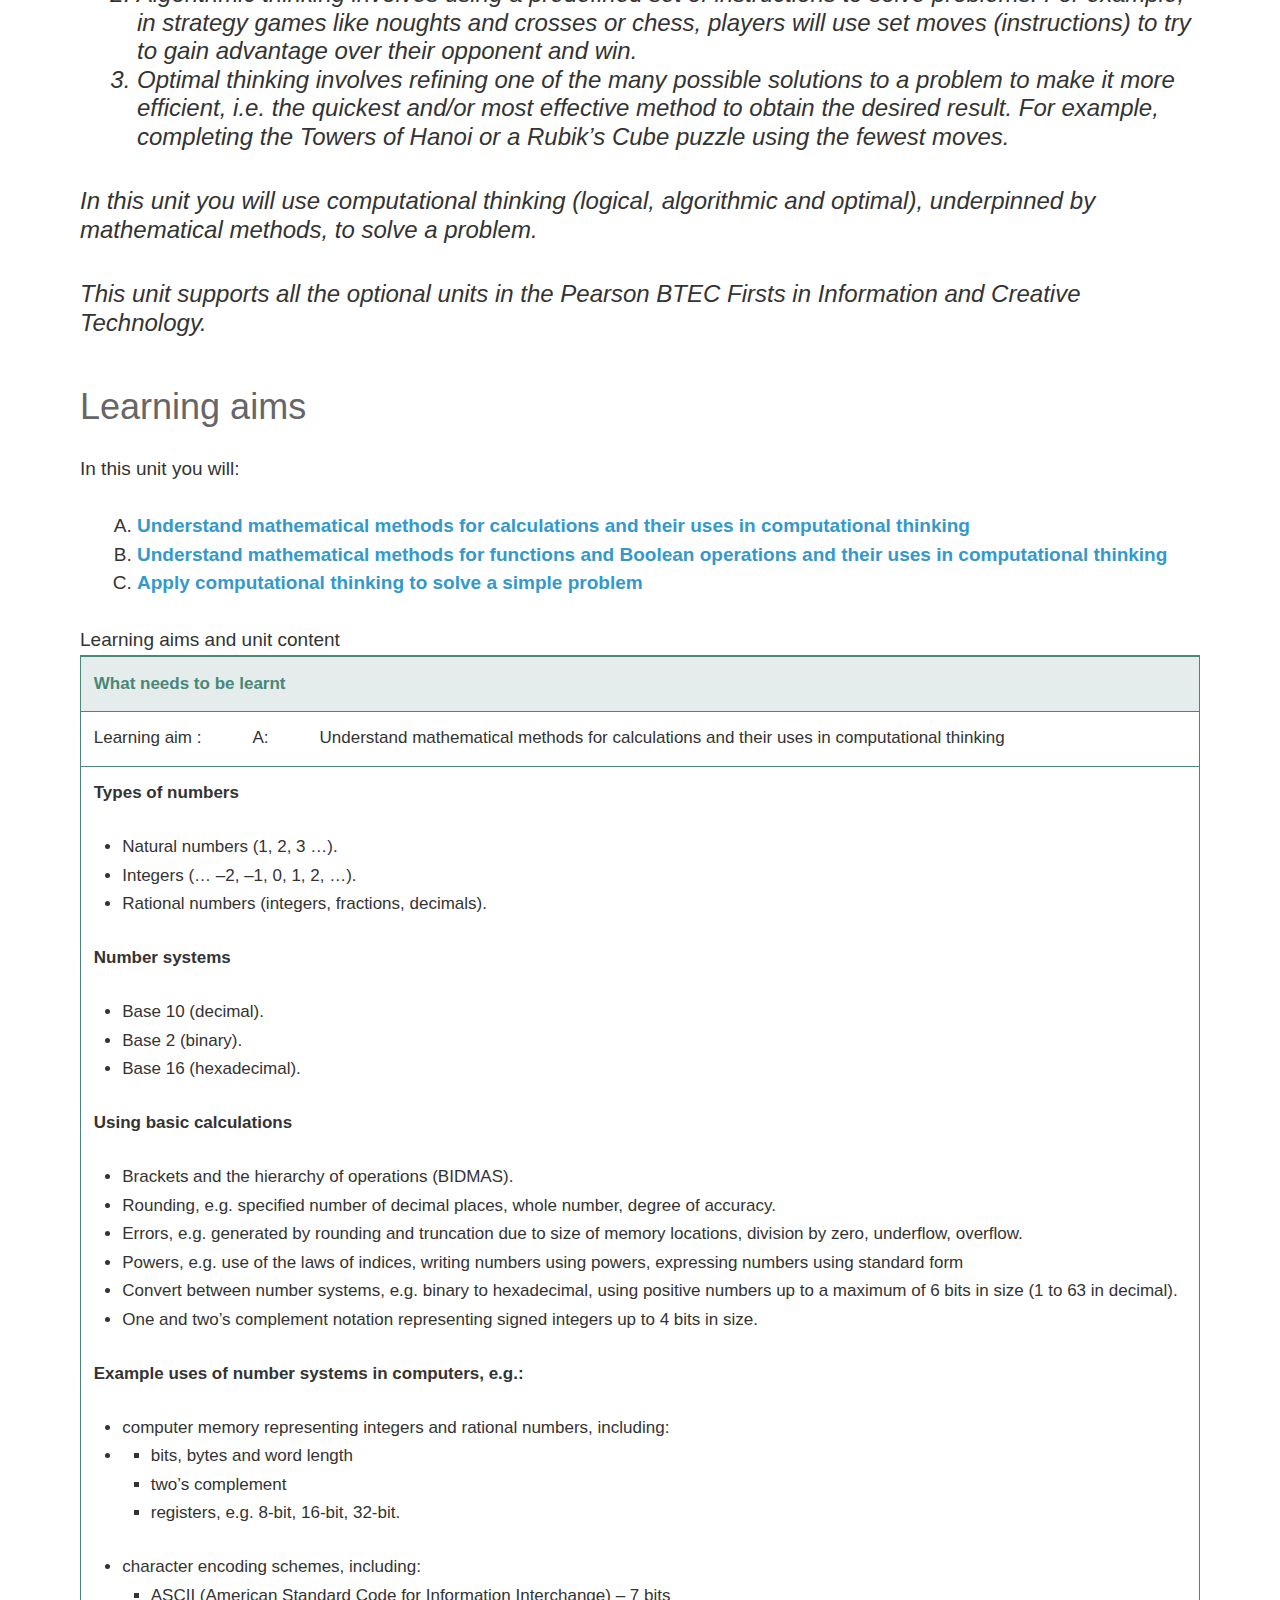
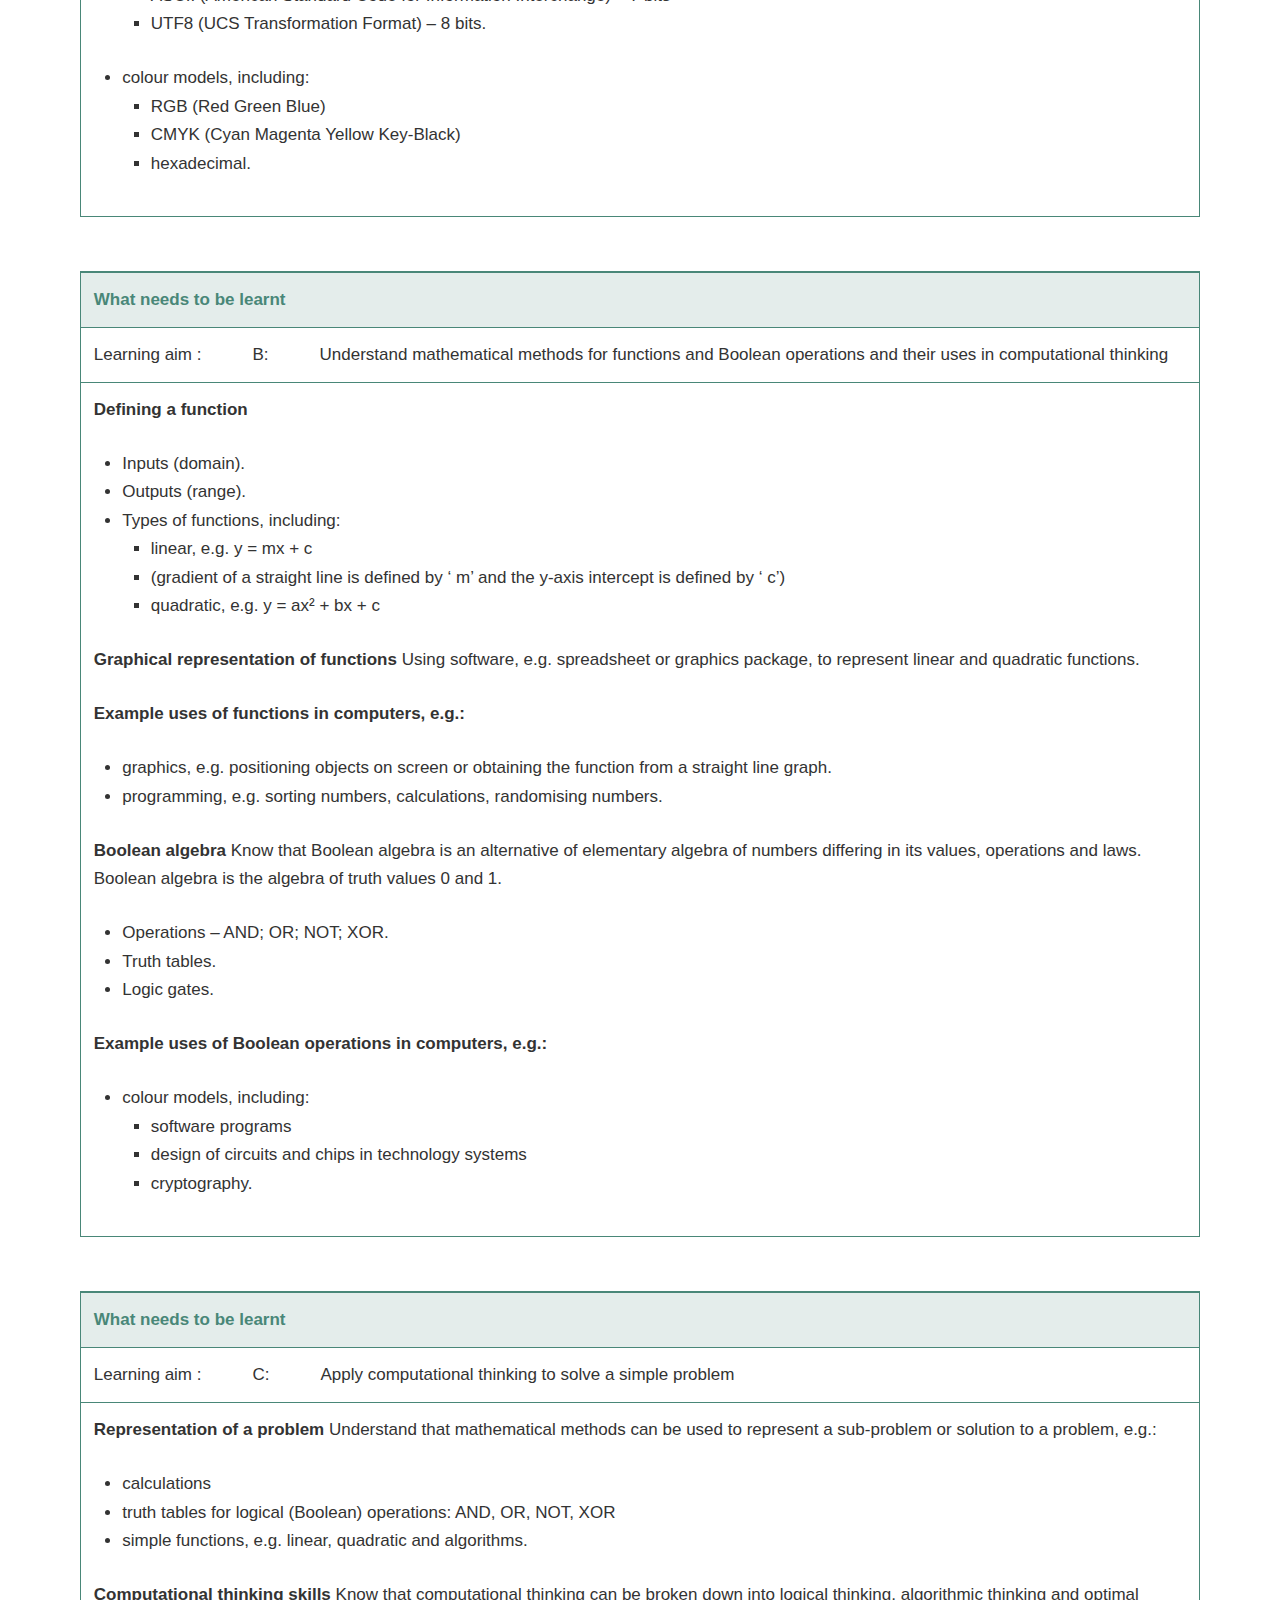
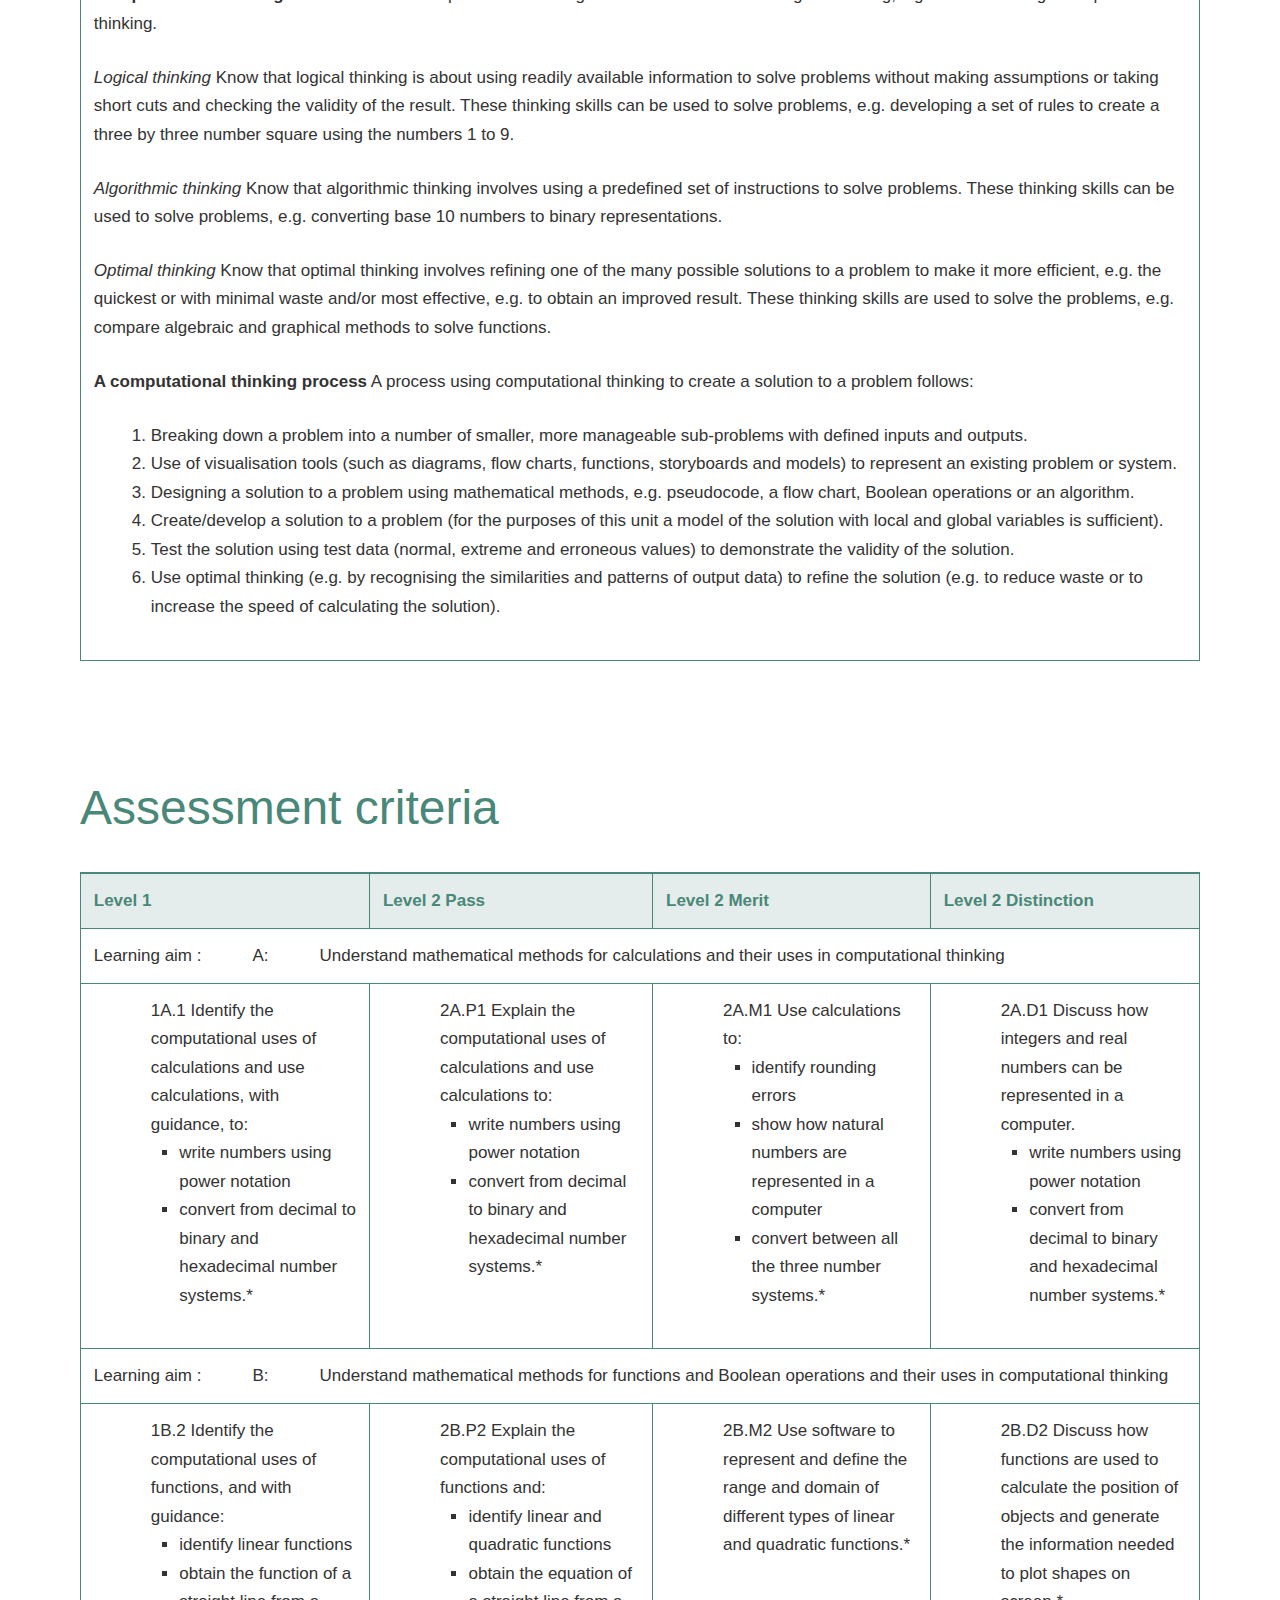
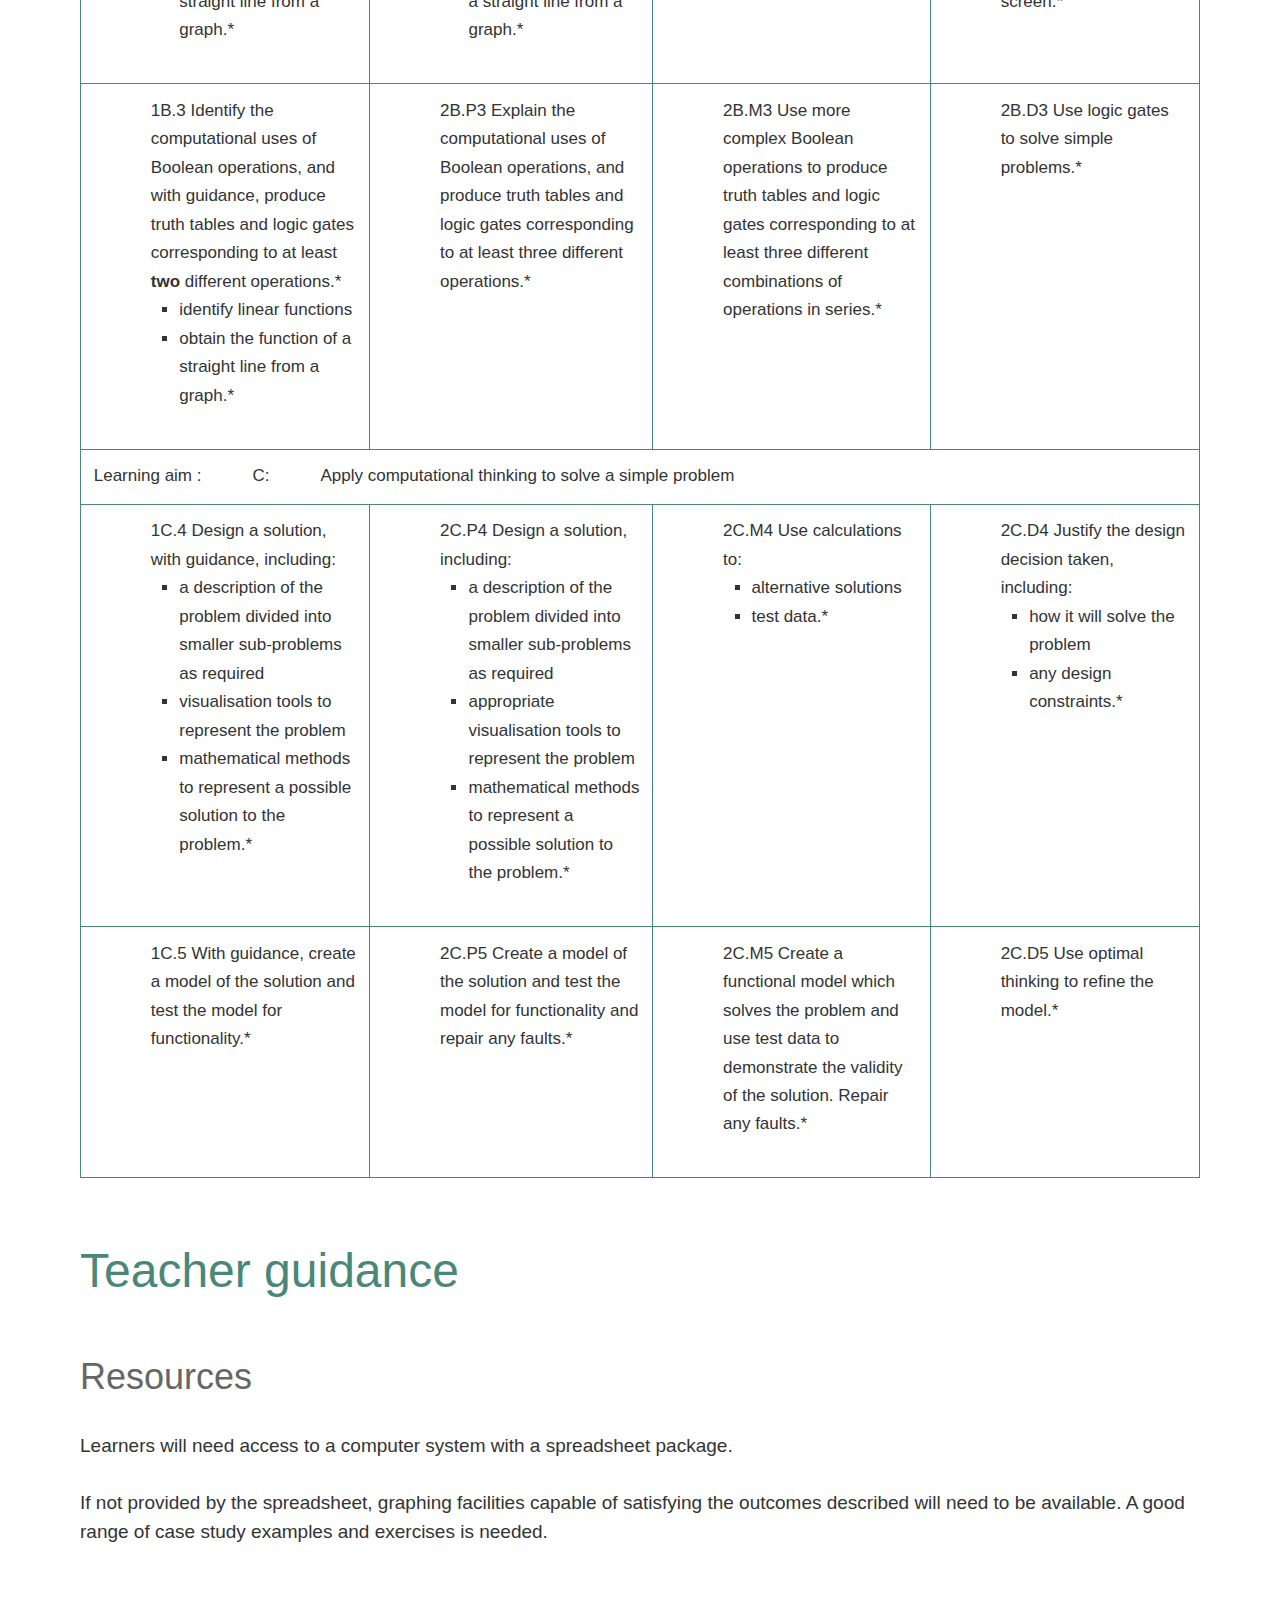
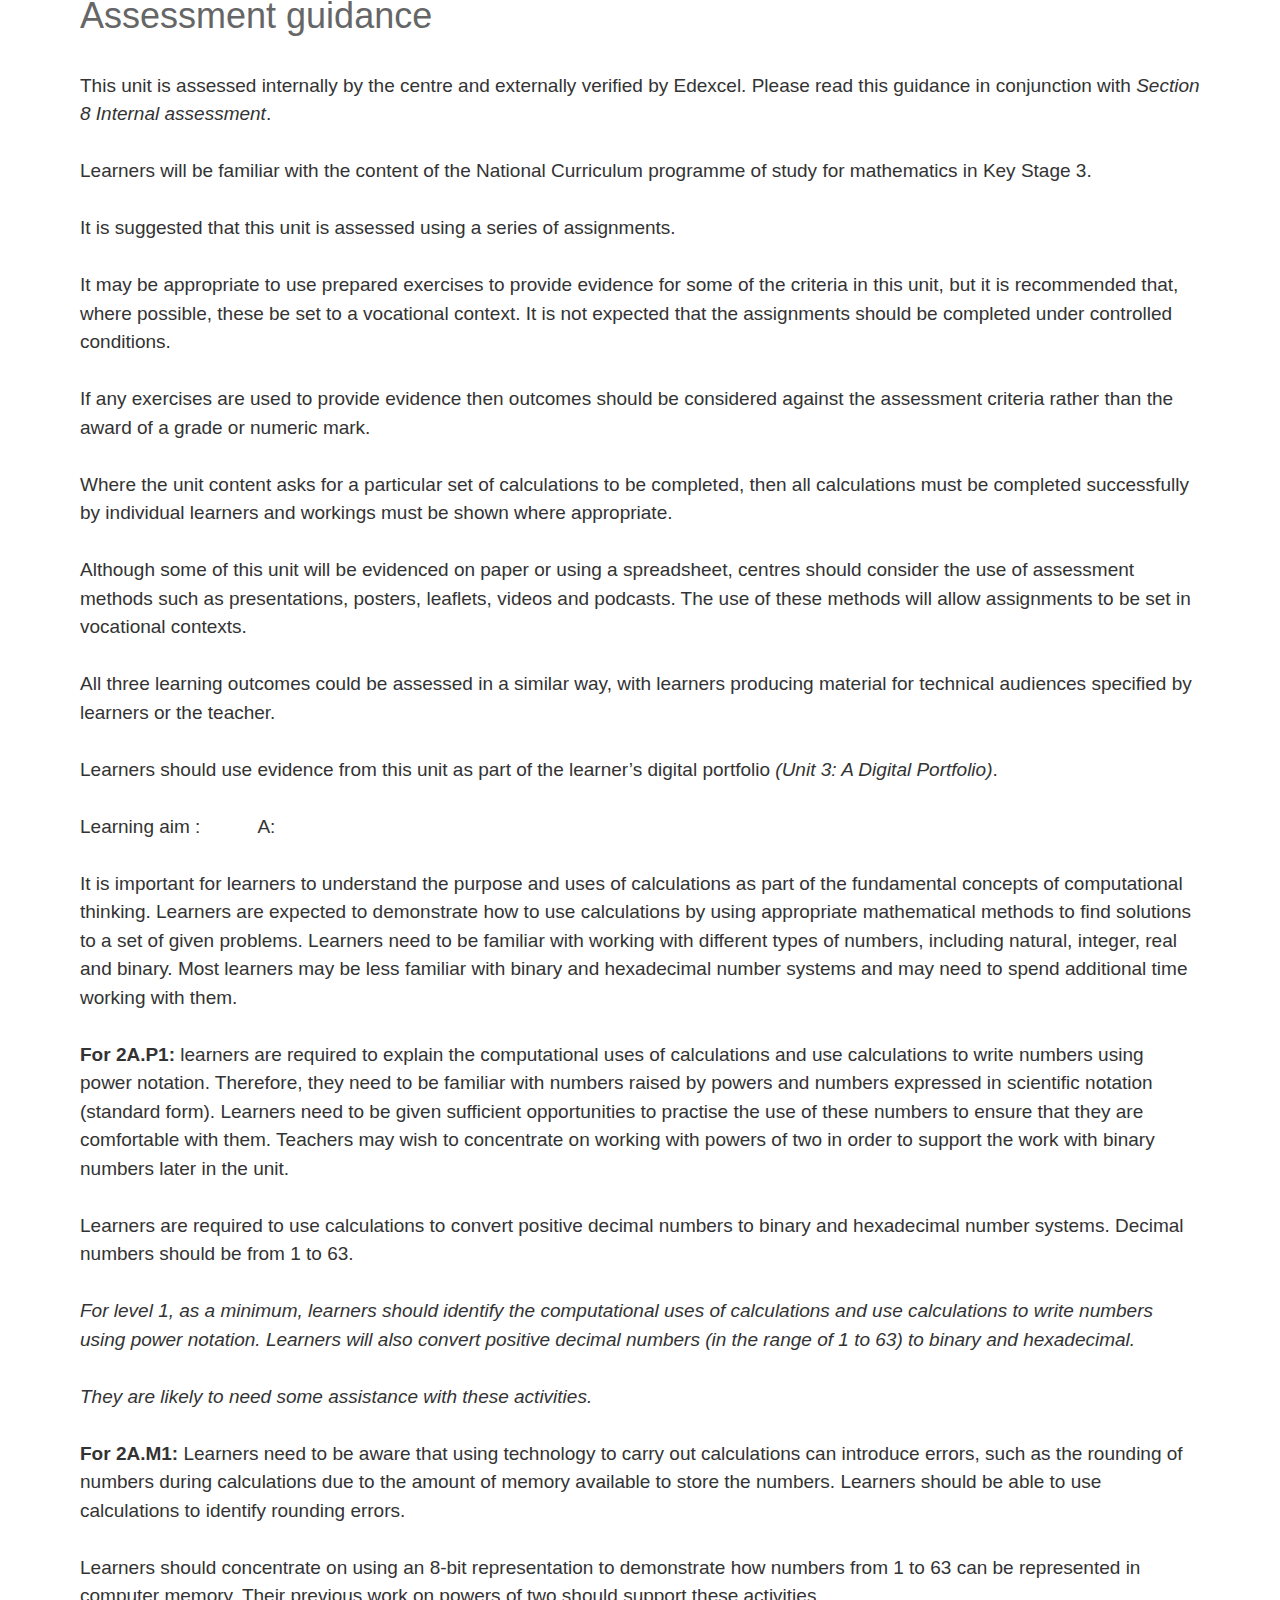
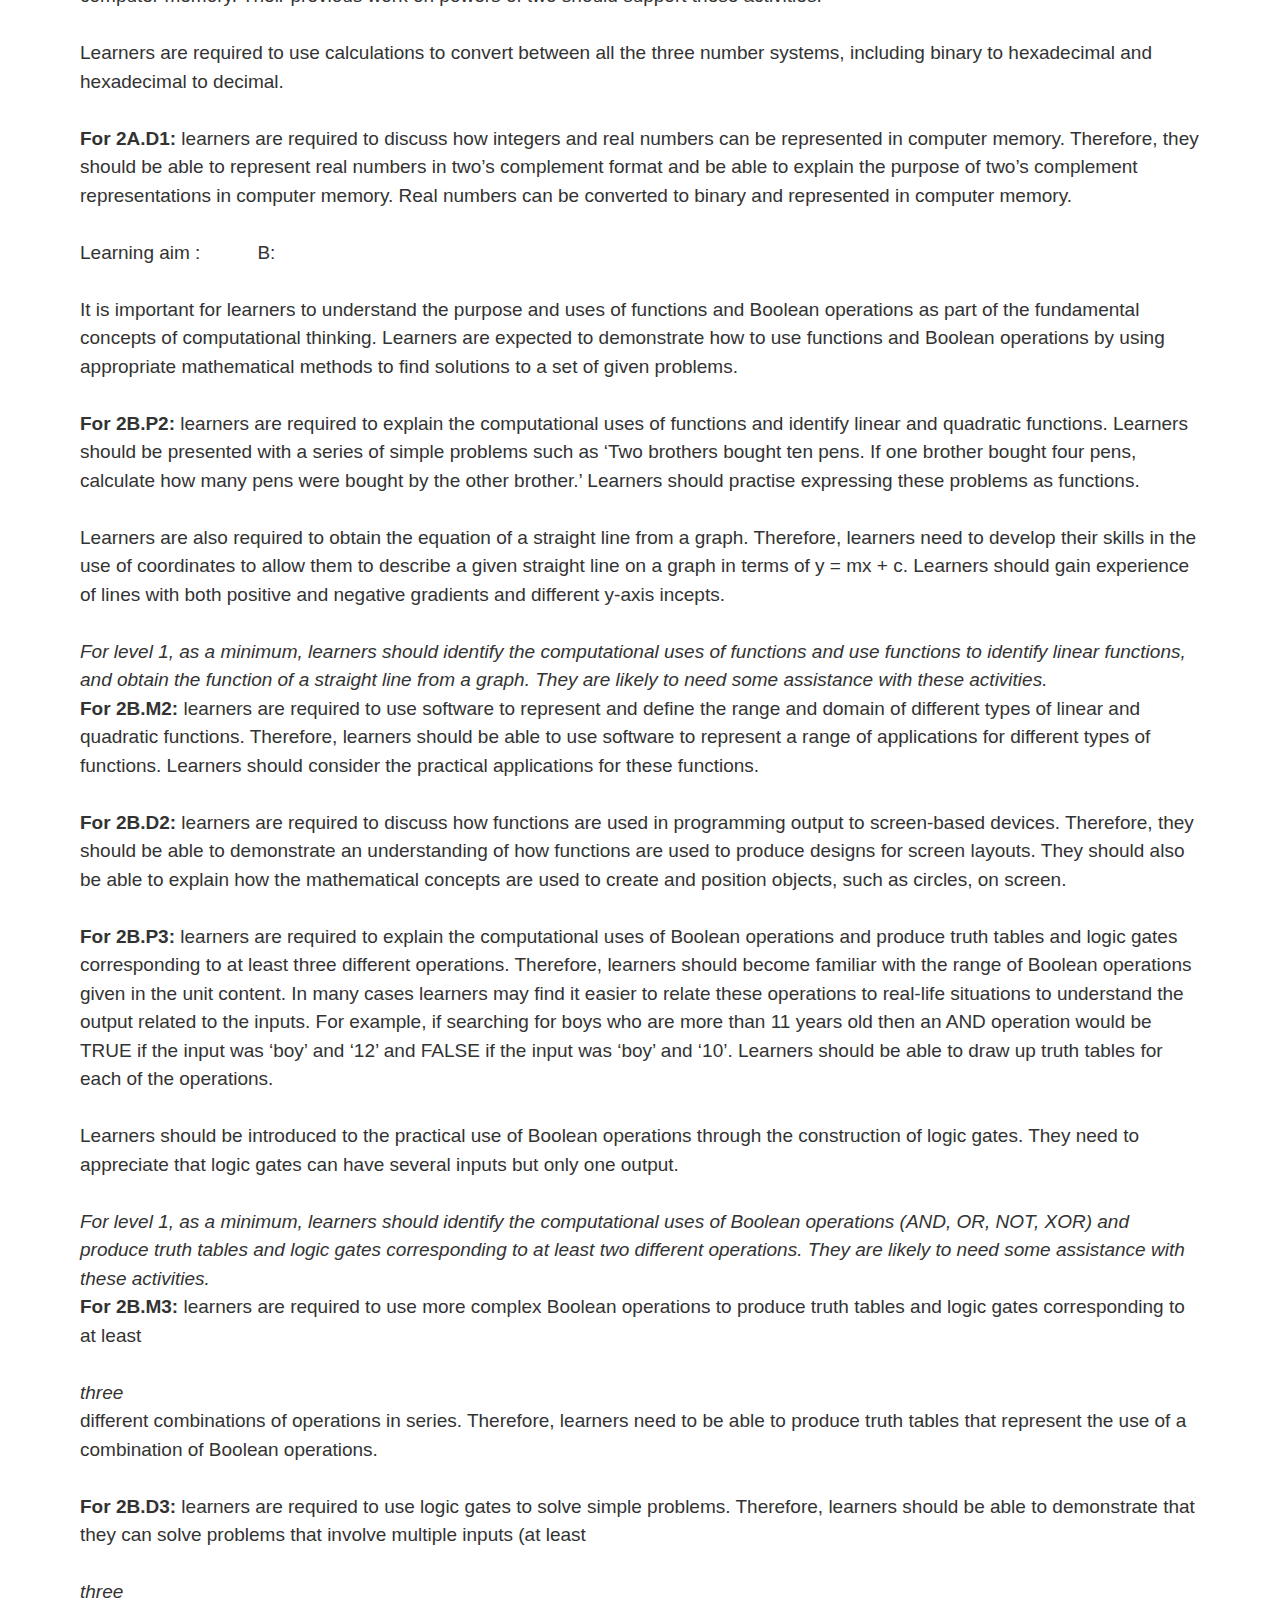
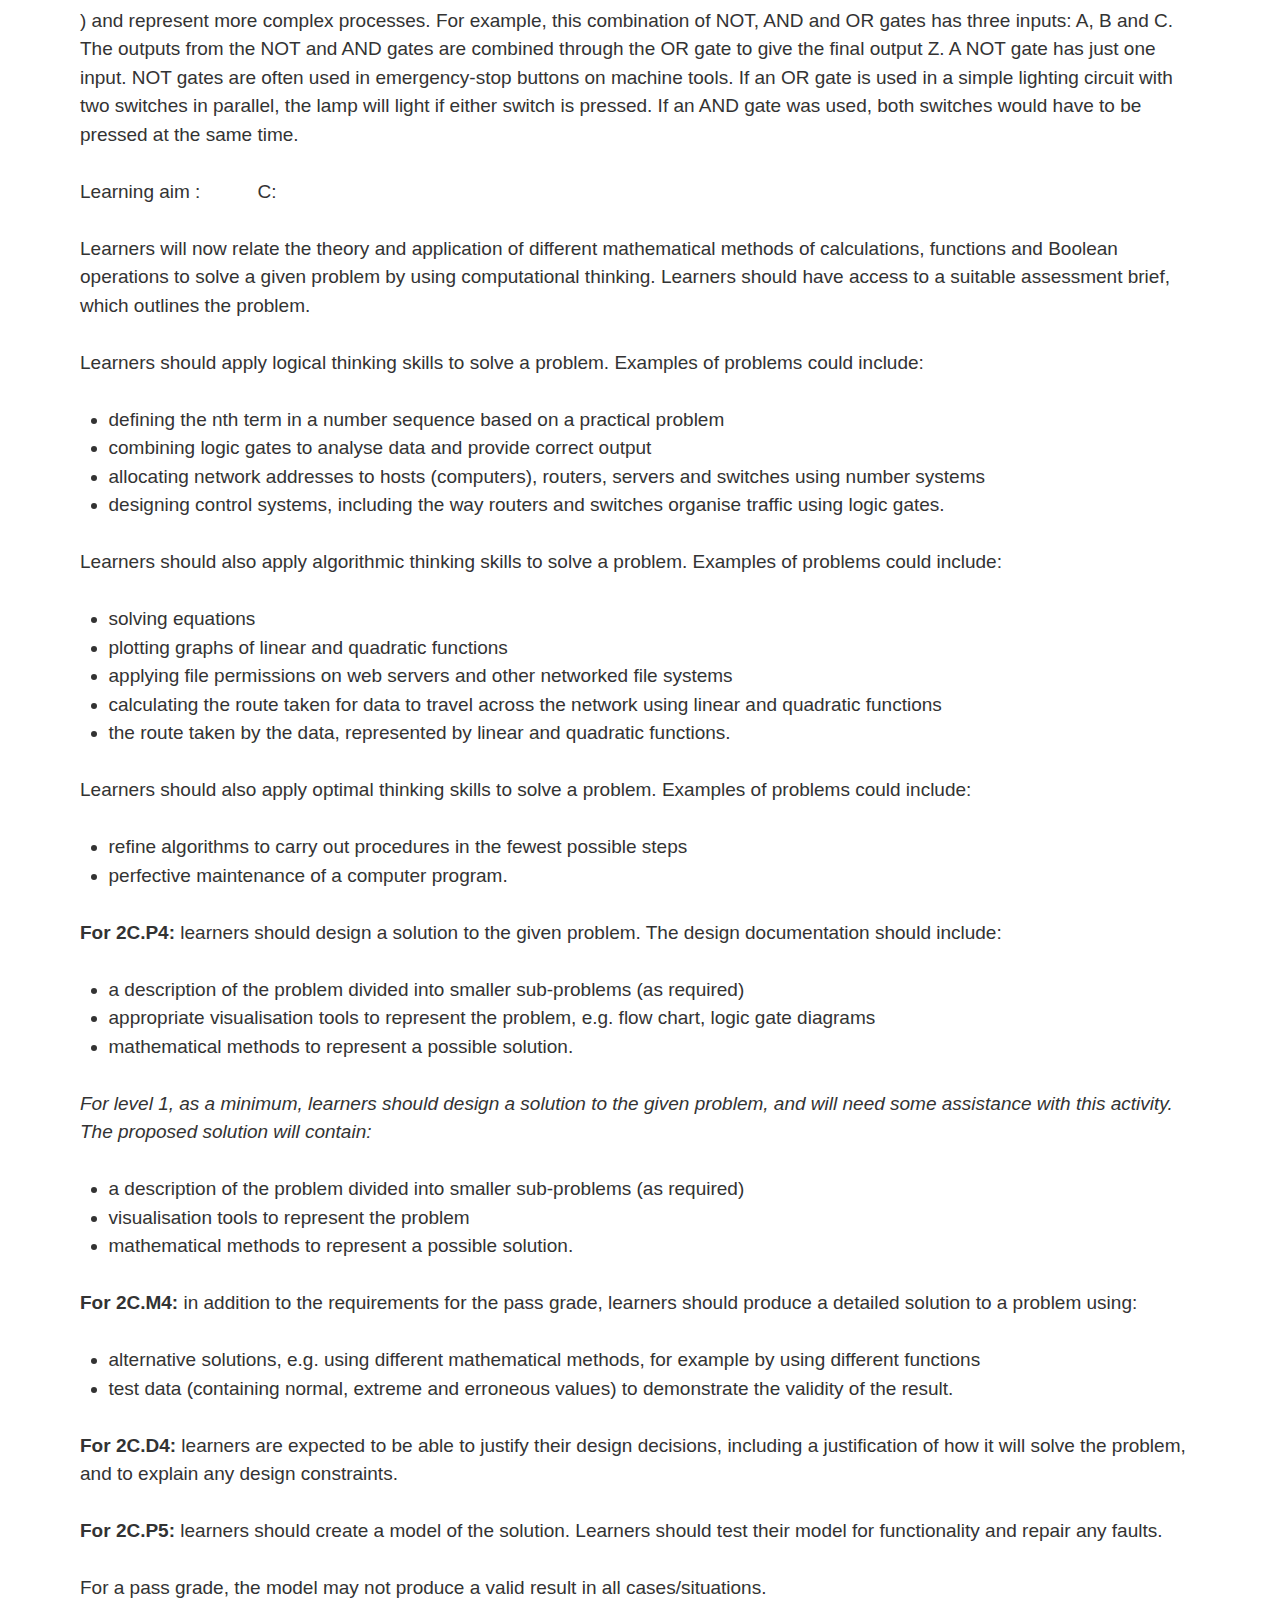
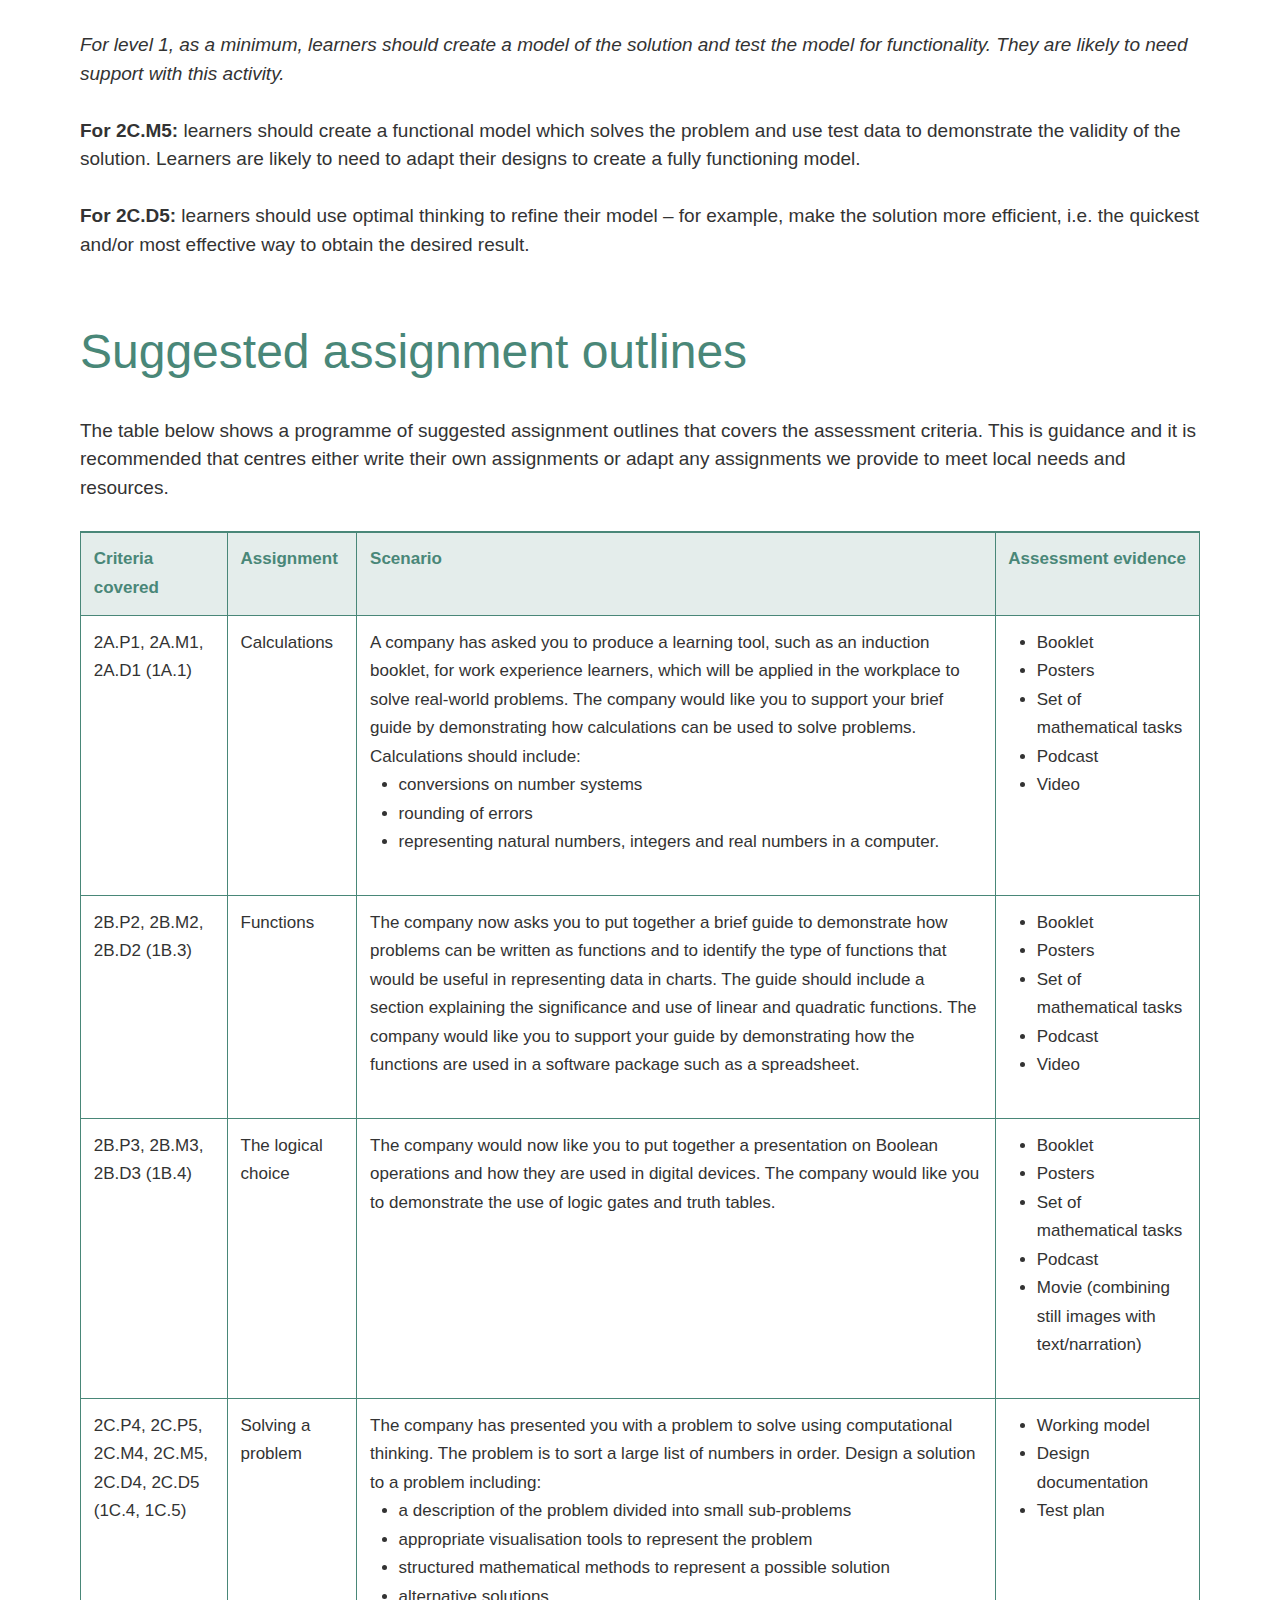
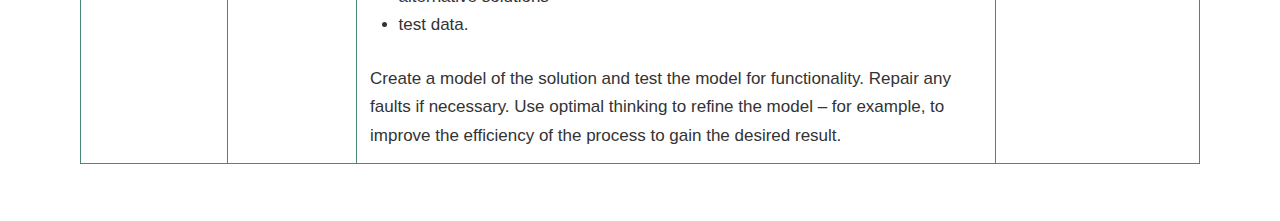
<file: Unit 18 Computational Thinking_pxe.html>
<!doctype html>
<html class="no-js" xmlns:m="http://www.w3.org/1998/Math/MathML" xmlns:svg="http://www.w3.org/2000/svg"
      xmlns:epub="http://www.idpf.org/2007/ops" xmlns="http://www.w3.org/1999/xhtml" xml:lang="en" lang="en"
      epub:prefix="index: http://www.index.com/">

<head>
    <meta charset="utf-8">
    <meta http-equiv="X-UA-Compatible" content="IE=edge">
    <title>Unit 11 Computer Networks</title>
    <meta name="description" content="">
    <meta name="viewport" content="width=device-width, initial-scale=1">

    <!--PXE Related -->
    <meta name="dcterms.conformsTo" content="PXE Basic 1.0"/>
    <meta name="generator" content="PXE Tools version 1.34.18"/>

    <!--Btec Spec's related -->
    <meta name="qualificationframework" content="BTEC Firsts (NQF) 2012"/>
    <meta name="regulatoryframework" content="Regulated"/>
    <meta name="regulatorystatus" content="Accredited"/>
    <meta name="unitrestrictions" content="Public"/>
    <meta name="QSRcompliancestatus"/>
    <meta name="author"/>
    <meta name="qualificationdeveloper"/>
    <meta name="portfoliomanager"/>
    <meta name="productmanagement"/>
    <meta name="vocationalgqassessment"/>
    <meta name="qualitystandardsresearch"/>
    <meta name="assessmentdesign"/>
    <meta name="qualitystandardsresearch"/>
    <meta name="reviewers"/>
    <meta name="editors"/>
    <meta name="proofreader"/>
    <meta name="pqsproductid" content="0"/>
    <meta name="unitowningorganisation"/>
    <meta name="ofqualreferencenumber"/>
    <meta name="unitssa"/>
    <meta name="unitssasublevel"/>
    <meta name="unitgradingstructure" content="Pass only"/>
    <meta name="primarylanguage"/>
    <meta name="assessment_method" content="Coursework"/>
    <meta name="nationaloccupationalstandard"/>
    <meta name="operationalstartdate"/>
    <meta name="operationalenddate"/>
    <meta name="operationalreviewdate"/>
    <meta name="accreditationdate"/>
    <meta name="signoffdate"/>
    <meta name="reviewdate"/>
    <meta name="nationaloccupationalstandard"/>
    <meta name="equalityimpactassessment"/>
    <meta name="unit_title"/>
    <meta name="number" content="0"/>
    <meta name="level" content="1"/>
    <meta name="type" content="Core/Mandatory"/>
    <meta name="guidedlearninghours" content="0"/>
    <meta name="assessmenttype" content="Internal"/>

    <!-- Place favicon.ico and apple-touch-icon(s) in the root directory -->
    <link rel="stylesheet" href="css/normalize.css">
    <link rel="stylesheet" href="css/main.css">
    <script src="js/vendor/modernizr-2.8.0.min.js"></script>

    <style>
        section.assessment ol > li {list-style-type: none;}
    </style>
</head>
<body>


<!-- Add your site or application content here -->
<section class="chapter"
         id="http://grid.pearson.com/spec/btec/pubcode/bf034953/qual/btec-firsts/subject/computational-thinking/unit">
<header>
    <h1 class="title">Unit <span class="number"> 18 </span><span class="label">Computational Thinking</span></h1>
</header>


<section class="frontmatter"
         id="http://grid.pearson.com/spec/btec/pubcode/bf034953/qual/btec-firsts/subject/computational-thinking/unit/frontmatter">
    <nav class="toc"
         id="http://grid.pearson.com/spec/btec/pubcode/bf034953/qual/btec-firsts/subject/computational-thinking/toc">
        <header>
            <h1 class="title"><span class="label"><span class="strong">Contents</span> and <span class="strong"><span
                    class="label">Learning Objectives</span></span></span></h1>
        </header>
        <ol class="tocentrylist">
            <li id="http://grid.pearson.com/spec/btec/pubcode/bf034953/qual/btec-firsts/subject/computational-thinking/unit/tocentrylist/1"
                class="toclevel1"><p><a
                    href="#http://grid.pearson.com/spec/btec/pubcode/bf034953/qual/btec-firsts/subject/computational-thinking/unit/tocentrylist/toclevel1/introduction"><span
                    class="strong">Unit introduction</span></a></p>
            </li>
            <li id="http://grid.pearson.com/spec/btec/pubcode/bf034953/qual/btec-firsts/subject/computational-thinking/unit/tocentrylist/2"
                class="toclevel1"><p><a
                    href="#http://grid.pearson.com/spec/btec/pubcode/bf034953/qual/btec-firsts/subject/computational-thinking/unit/tocentrylist/toclevel1/objectiveset"><span
                    class="strong">Learning aims</span></a></p>
            </li>
            <li id="http://grid.pearson.com/spec/btec/pubcode/bf034953/qual/btec-firsts/subject/computational-thinking/unit/tocentrylist/3"
                class="toclevel1"><p><a
                    href="#http://grid.pearson.com/spec/btec/pubcode/bf034953/qual/btec-firsts/subject/computational-thinking/unit/tocentrylist/toclevel1/learning-aims-and-unit-content"><span
                    class="strong">Learning aims and unit content</span></a></p>
            </li>
            <li id="http://grid.pearson.com/spec/btec/pubcode/bf034953/qual/btec-firsts/subject/computational-thinking/unit/tocentrylist/4"
                class="toclevel1"><p><a
                    href="#http://grid.pearson.com/spec/btec/pubcode/bf034953/qual/btec-firsts/subject/computational-thinking/unit/tocentrylist/toclevel1/assessment-criteria"><span
                    class="strong">Assessment criteria</span></a></p>
            </li>
            <li id="http://grid.pearson.com/spec/btec/pubcode/bf034953/qual/btec-firsts/subject/computational-thinking/unit/tocentrylist/5"
                class="toclevel1"><p><a
                    href="#http://grid.pearson.com/spec/btec/pubcode/bf034953/qual/btec-firsts/subject/computational-thinking/unit/tocentrylist/toclevel1/teacher-guidance"><span
                    class="strong">Teacher guidance</span></a></p>
            </li>
            <li id="http://grid.pearson.com/spec/btec/pubcode/bf034953/qual/btec-firsts/subject/computational-thinking/unit/tocentrylist/6"
                class="toclevel1"><p><a
                    href="#http://grid.pearson.com/spec/btec/pubcode/bf034953/qual/btec-firsts/subject/computational-thinking/unit/tocentrylist/toclevel1/suggested-assignment-outlines"><span
                    class="strong">Suggested assignment outlines</span></a></p>
            </li>
        </ol>
    </nav>
</section>


<section class="bodymatter"
         id="http://grid.pearson.com/spec/btec/pubcode/bf034953/qual/btec-firsts/subject/computational-thinking/unit/bodymatter">
<section class="title"
         id="http://grid.pearson.com/spec/btec/pubcode/bf034953/qual/btec-firsts/subject/computational-thinking/unit/bodymatter/title">
    <h1 class="title">Unit <span class="number"> 18 </span><span class="label">Computational Thinking</span></h1>

    <p>

    <h2><span class="label">Level:</span> <span class="level">1 and 2</span></h2>

    <h2><span class="label">Unit type:</span> <span class="unit-type">Mandatory</span></h2>

    <h2><span class="label">Guided learning hours:</span> <span class="guided-learning-hours"><span
            class="number">75</span></span></span></h2>

    <h2><span class="label">Assessment type:</span> <span class="assessment-type">Internal</span></h2>
    </p>
    <hr/>
</section>

<section class="introduction"
         id="http://grid.pearson.com/spec/btec/pubcode/bf034953/qual/btec-firsts/subject/computational-thinking/unit/tocentrylist/toclevel1/introduction">
    <header>
        <h1 class="title">Unit introduction</h1>
    </header>
    <p>Computers influence much of the world around us. They are used to solve a range of problems,
        including many complex problems such as generating the visual effects in films and landing the
        Curiosity Rover (unmanned robot) on Mars. Computational thinking enables us to solve these
        problems using mathematics and logic.</p>

    <p>Therefore, computational thinking skills are required extensively in any IT/computing career.
        Employability skills, such as communication, numeracy and teamwork, are also important in the
        workplace. Some of these skills occur naturally within other units in the BTEC in Information
        and Creative Technology. However, this unit provides a coherent and formalised introduction to
        computational thinking.</p>

    <p>In this unit you will understand some of the mathematical methods, such as Boolean operations and
        functions, that underpin computational thinking skills used to solve problems. There are three types of
        computational thinking skills, specifically:</p>
    <ol>
        <li>Logical thinking is about using readily available information to solve problems without making
            assumptions or taking short cuts and to check the validity of the result. The number puzzle Sudoku is
            an example of a problem which can be solved this way.
        </li>
        <li>Algorithmic thinking involves using a predefined set of instructions to solve problems. For example,
            in strategy games like noughts and crosses or chess, players will use set moves (instructions) to try to
            gain advantage over their opponent and win.
        </li>
        <li>Optimal thinking involves refining one of the many possible solutions to a problem to make it more
            efficient, i.e. the quickest and/or most effective method to obtain the desired result. For example,
            completing the Towers of Hanoi or a Rubik’s Cube puzzle using the fewest moves.
        </li>
    </ol>
    <p>In this unit you will use computational thinking (logical, algorithmic and optimal), underpinned by
        mathematical methods, to solve a problem.</p>

    <p>This unit supports all the optional units in the Pearson BTEC Firsts in Information and Creative
        Technology.</p>
</section>


<section class="objectiveset"
         id="http://grid.pearson.com/spec/btec/pubcode/bf034953/qual/btec-firsts/subject/computational-thinking/unit/tocentrylist/toclevel1/objectiveset">
<header>
    <h1 class="title">Learning aims</h1>
</header>
<p>In this unit you will:</p>
<ol class="dynamiclist" type="A">
    <li>
        <a href="#http://grid.pearson.com/spec/btec/pubcode/bf034953/qual/btec-firsts/subject/computational-thinking/unit/bodymatter/objective/1"
           class="objective">Understand mathematical methods for calculations and their uses in computational
            thinking</a></li>
    <li>
        <a href="#http://grid.pearson.com/spec/btec/pubcode/bf034953/qual/btec-firsts/subject/computational-thinking/unit/bodymatter/objective/2"
           class="objective">Understand mathematical methods for functions and Boolean operations and their uses
            in computational thinking</a></li>
    <li>
        <a href="#http://grid.pearson.com/spec/btec/pubcode/bf034953/qual/btec-firsts/subject/computational-thinking/unit/bodymatter/objective/3"
           class="objective">Apply computational thinking to solve a simple problem</a></li>
</ol>
<h1 class="title"
    id="http://grid.pearson.com/spec/btec/pubcode/bf034953/qual/btec-firsts/subject/computational-thinking/unit/tocentrylist/toclevel1/learning-aims-and-unit-content">
    Learning aims and unit content</h1>

<section class="objective"
         id="http://grid.pearson.com/spec/btec/pubcode/bf034953/qual/btec-firsts/subject/computational-thinking/unit/bodymatter/objective/1">
    <table border="1">
        <thead>
        <tr>
            <th>What needs to be learnt</th>
        </tr>
        </thead>
        <tbody>
        <tr>
            <td><span class="objective"><span class="label">Learning aim :</span><span class="letter">A:</span><span
                    class="title">Understand mathematical methods for calculations and their uses in computational thinking</span></span>
            </td>
        </tr>
        <tr>
            <td>
                <p>
                    <b>Types of numbers</b>
                <ul>
                    <li>Natural numbers (1, 2, 3 …).</li>
                    <li>Integers (… –2, –1, 0, 1, 2, …).</li>
                    <li>Rational numbers (integers, fractions, decimals).</li>
                </ul>
                </p>

                <p>
                    <b>Number systems</b>
                <ul>
                    <li>Base 10 (decimal).</li>
                    <li>Base 2 (binary).</li>
                    <li>Base 16 (hexadecimal).</li>
                </ul>
                </p>

                <p>
                    <b>Using basic calculations</b>
                <ul>
                    <li>Brackets and the hierarchy of operations (BIDMAS).</li>
                    <li>Rounding, e.g. specified number of decimal places, whole number, degree of accuracy.</li>
                    <li>Errors, e.g. generated by rounding and truncation due to size of memory locations, division by
                        zero, underflow, overflow.
                    </li>
                    <li>Powers, e.g. use of the laws of indices, writing numbers using powers, expressing numbers
                        using standard form
                    </li>
                    <li>Convert between number systems, e.g. binary to hexadecimal, using positive numbers up to a
                        maximum of 6 bits in size (1 to 63 in decimal).
                    </li>
                    <li>One and two’s complement notation representing signed integers up to 4 bits in size.</li>
                </ul>
                </p>

                <p>
                    <b>Example uses of number systems in computers, e.g.:</b>
                <ul>
                    <li>computer memory representing integers and rational numbers, including:</li>
                    <li>
                        <ul>
                            <li>bits, bytes and word length</li>
                            <li>two’s complement</li>
                            <li>registers, e.g. 8-bit, 16-bit, 32-bit.</li>
                        </ul>
                    </li>
                    <li>character encoding schemes, including:
                        <ul>
                            <li>ASCII (American Standard Code for Information Interchange) – 7 bits</li>
                            <li>UTF8 (UCS Transformation Format) – 8 bits.</li>
                        </ul>
                    </li>
                    <li>colour models, including:
                        <ul>
                            <li>RGB (Red Green Blue)</li>
                            <li>CMYK (Cyan Magenta Yellow Key-Black)</li>
                            <li>hexadecimal.</li>
                        </ul>
                    </li>
                </ul>
                </p>
            </td>
        </tr>
        </tbody>
    </table>
</section>
<br/>

<section class="objective"
         id="http://grid.pearson.com/spec/btec/pubcode/bf034953/qual/btec-firsts/subject/computational-thinking/unit/bodymatter/objective/2">
    <table border="1">
        <thead>
        <tr>
            <th>What needs to be learnt</th>
        </tr>
        </thead>
        <tbody>
        <tr>
            <td><span class="objective"><span class="label">Learning aim :</span><span class="letter">B:</span><span
                    class="title">Understand mathematical methods for functions and Boolean operations
and their uses in computational thinking</span></span></td>
        </tr>
        <tr>
            <td>
                <p>
                    <b>Defining a function</b>
                <ul>
                    <li>Inputs (domain).</li>
                    <li>Outputs (range).</li>
                    <li>Types of functions, including:
                        <ul>
                            <li>linear, e.g. y = mx + c</li>
                            <li>(gradient of a straight line is defined by ‘ m’ and the y-axis intercept is defined by ‘
                                c’)
                            </li>
                            <li>quadratic, e.g. y = ax² + bx + c</li>
                        </ul>
                    </li>
                </ul>
                </p>

                <p>
                    <b>Graphical representation of functions</b>
                    Using software, e.g. spreadsheet or graphics package, to represent linear and quadratic functions.
                </p>

                <p>
                    <b>Example uses of functions in computers, e.g.:</b>
                <ul>
                    <li>graphics, e.g. positioning objects on screen or obtaining the function from a straight line
                        graph.
                    </li>
                    <li>programming, e.g. sorting numbers, calculations, randomising numbers.</li>
                </ul>
                </p>

                <p>
                    <b>Boolean algebra</b>
                    Know that Boolean algebra is an alternative of elementary algebra of numbers differing in its
                    values, operations and laws. Boolean algebra is the algebra of truth values 0 and 1.
                <ul>
                    <li>Operations – AND; OR; NOT; XOR.</li>
                    <li>Truth tables.</li>
                    <li>Logic gates.</li>
                </ul>

                <p>
                    <b>Example uses of Boolean operations in computers, e.g.:</b>
                <ul>
                    <li>colour models, including:
                        <ul>
                            <li>software programs</li>
                            <li>design of circuits and chips in technology systems</li>
                            <li>cryptography.</li>
                        </ul>
                    </li>
                </ul>
                </p>
            </td>
        </tr>
        </tbody>
    </table>
</section>
<br/>

<section class="objective"
         id="http://grid.pearson.com/spec/btec/pubcode/bf034953/qual/btec-firsts/subject/computational-thinking/unit/bodymatter/objective/3">
    <table border="1">
        <thead>
        <tr>
            <th>What needs to be learnt</th>
        </tr>
        </thead>
        <tbody>
        <tr>
            <td><span class="objective"><span class="label">Learning aim :</span><span class="letter">C:</span><span
                    class="title">Apply computational thinking to solve a simple problem</span></span></td>
        </tr>
        <tr>
            <td>
                <p>
                    <b>Representation of a problem</b>
                    Understand that mathematical methods can be used to represent a sub-problem or solution to a
                    problem, e.g.:
                <ul>
                    <li>calculations</li>
                    <li>truth tables for logical (Boolean) operations: AND, OR, NOT, XOR</li>
                    <li>simple functions, e.g. linear, quadratic and algorithms.</li>
                </ul>
                </p>

                <p>
                    <b>Computational thinking skills</b>
                    Know that computational thinking can be broken down into logical thinking, algorithmic thinking and
                    optimal thinking.
                </p>

                <p>
                    <i>Logical thinking</i>
                    Know that logical thinking is about using readily available information to solve problems without
                    making assumptions or taking short cuts and checking the validity of the result. These thinking
                    skills can be used to solve problems, e.g. developing a set of rules to create a three by three
                    number square using the numbers 1 to 9.
                </p>

                <p>
                    <i>Algorithmic thinking</i>
                    Know that algorithmic thinking involves using a predefined set of instructions to solve problems.
                    These thinking skills can be used to solve problems, e.g. converting base 10 numbers to binary
                    representations.
                </p>

                <p>
                    <i>Optimal thinking</i>
                    Know that optimal thinking involves refining one of the many possible solutions to a problem to
                    make it more efficient, e.g. the quickest or with minimal waste and/or most effective, e.g. to
                    obtain
                    an improved result. These thinking skills are used to solve the problems, e.g. compare algebraic
                    and graphical methods to solve functions.
                </p>

                <p>
                    <b>A computational thinking process</b>
                    A process using computational thinking to create a solution to a problem follows:
                <ol>
                    <li>Breaking down a problem into a number of smaller, more manageable sub-problems with
                        defined inputs and outputs.
                    </li>
                    <li>Use of visualisation tools (such as diagrams, flow charts, functions, storyboards and models) to
                        represent an existing problem or system.
                    </li>
                    <li>Designing a solution to a problem using mathematical methods, e.g. pseudocode, a flow chart,
                        Boolean operations or an algorithm.
                    </li>
                    <li>Create/develop a solution to a problem (for the purposes of this unit a model of the solution
                        with
                        local and global variables is sufficient).
                    </li>
                    <li>Test the solution using test data (normal, extreme and erroneous values) to demonstrate the
                        validity of the solution.
                    </li>
                    <li>Use optimal thinking (e.g. by recognising the similarities and patterns of output data) to
                        refine
                        the solution (e.g. to reduce waste or to increase the speed of calculating the solution).
                    </li>
                </ol>
            </td>
        </tr>
        </tbody>
    </table>
</section>
</section>
<br/>

<section class="assessment"
         id="http://grid.pearson.com/spec/btec/pubcode/bf034953/qual/btec-firsts/subject/computational-thinking/unit/tocentrylist/toclevel1/assessment-criteria">

<header>
    <h1 class="title">Assessment criteria</h1>
</header>

<table border="1">
<thead>
<tr>
    <th>Level 1</th>
    <th>Level 2 Pass</th>
    <th>Level 2 Merit</th>
    <th>Level 2 Distinction</th>
</tr>
</thead>
<tbody>
<tr>
    <td colspan="4"><span class="objective"><span class="label">Learning aim :</span><span class="letter">A:</span><span
            class="title">Understand mathematical methods for calculations and their uses in computational thinking</span></span>
    </td>
</tr>
<tr>
    <td>
        <ol>
            <li><span class="assessment-criteria-id">1A.1</span>
                <span class="assessment-criteria">Identify the computational uses of calculations and use calculations, with guidance, to:</span>
                <ul>
                    <li>write numbers using power notation</li>
                    <li>convert from decimal to binary and hexadecimal number systems.*</li>
                </ul>
            </li>
        </ol>
    </td>
    <td>
        <ol>
            <li><span class="assessment-criteria-id">2A.P1</span>
                <span class="assessment-criteria">Explain the computational uses of calculations and use calculations to:</span>
                <ul>
                    <li>write numbers using power notation</li>
                    <li>convert from decimal to binary and hexadecimal number systems.*</li>
                </ul>
            </li>
        </ol>
    </td>
    <td>
        <ol>
            <li><span class="assessment-criteria-id">2A.M1</span>
                <span class="assessment-criteria">Use calculations to:</span>
                <ul>
                    <li>identify rounding errors</li>
                    <li>show how natural numbers are represented in a computer</li>
                    <li>convert between all the three number systems.*</li>
                </ul>
            </li>
        </ol>
    </td>
    <td>
        <ol>
            <li><span class="assessment-criteria-id">2A.D1</span>
                <span class="assessment-criteria">Discuss how integers and real numbers can be represented in a computer.</span>
                <ul>
                    <li>write numbers using power notation</li>
                    <li>convert from decimal to binary and hexadecimal number systems.*</li>
                </ul>
            </li>
        </ol>
    </td>
</tr>
<tr>
    <td colspan="4"><span class="objective"><span class="label">Learning aim :</span><span class="letter">B:</span><span
            class="title">Understand mathematical methods for functions and Boolean operations and their uses in computational thinking</span></span>
    </td>
</tr>
<tr>
    <td>
        <ol>
            <li><span class="assessment-criteria-id">1B.2</span>
                <span class="assessment-criteria">Identify the computational uses of functions, and with guidance:</span>
                <ul>
                    <li>identify linear functions</li>
                    <li>obtain the function of a straight line from a graph.*</li>
                </ul>
            </li>
        </ol>
    </td>
    <td>
        <ol>
            <li><span class="assessment-criteria-id">2B.P2</span>
                <span class="assessment-criteria">Explain the computational uses of functions and:</span>
                <ul>
                    <li>identify linear and quadratic functions</li>
                    <li>obtain the equation of a straight line from a graph.*</li>
                </ul>
            </li>
        </ol>
    </td>
    <td>
        <ol>
            <li><span class="assessment-criteria-id">2B.M2</span>
                <span class="assessment-criteria">Use software to represent and define the range and domain of different types of linear and quadratic functions.*</span>
            </li>
        </ol>
    </td>
    <td>
        <ol>
            <li><span class="assessment-criteria-id">2B.D2</span>
                <span class="assessment-criteria">Discuss how functions are used to calculate the position of objects and generate the information needed to plot shapes on screen.*</span>
            </li>
        </ol>
    </td>
</tr>
<tr>
    <td>
        <ol>
            <li><span class="assessment-criteria-id">1B.3</span>
                <span class="assessment-criteria">Identify the computational uses of Boolean operations, and with guidance, produce truth tables and logic gates corresponding to at least <b>two</b> different operations.*</span>
                <ul>
                    <li>identify linear functions</li>
                    <li>obtain the function of a straight line from a graph.*</li>
                </ul>
            </li>
        </ol>
    </td>
    <td>
        <ol>
            <li><span class="assessment-criteria-id">2B.P3</span>
                <span class="assessment-criteria">Explain the computational uses of Boolean operations, and produce truth tables and logic gates corresponding to at least three different operations.*</span>
            </li>
        </ol>
    </td>
    <td>
        <ol>
            <li><span class="assessment-criteria-id">2B.M3</span>
                <span class="assessment-criteria">Use more complex Boolean operations to produce truth tables and logic gates corresponding to at least three different combinations of operations in series.*</span>
            </li>
        </ol>
    </td>
    <td>
        <ol>
            <li><span class="assessment-criteria-id">2B.D3</span>
                <span class="assessment-criteria">Use logic gates to solve simple problems.*</span>
            </li>
        </ol>
    </td>
</tr>
<tr>
    <td colspan="4"><span class="objective"><span class="label">Learning aim :</span><span class="letter">C:</span><span
            class="title">Apply computational thinking to solve a simple problem</span></span>
    </td>
</tr>
<tr>
    <td>
        <ol>
            <li><span class="assessment-criteria-id">1C.4</span>
                <span class="assessment-criteria">Design a solution, with guidance, including:</span>
                <ul>
                    <li>a description of the problem divided into smaller sub-problems as required</li>
                    <li>visualisation tools to represent the problem</li>
                    <li>mathematical methods to represent a possible solution to the problem.*</li>
                </ul>
            </li>
        </ol>
    </td>
    <td>
        <ol>
            <li><span class="assessment-criteria-id">2C.P4</span>
                <span class="assessment-criteria">Design a solution, including:</span>
                <ul>
                    <li>a description of the problem divided into smaller sub-problems as required</li>
                    <li>appropriate visualisation tools to represent the problem</li>
                    <li>mathematical methods to represent a possible solution to the problem.*</li>
                </ul>
            </li>
        </ol>
    </td>
    <td>
        <ol>
            <li><span class="assessment-criteria-id">2C.M4</span>
                <span class="assessment-criteria">Use calculations to:</span>
                <ul>
                    <li>alternative solutions</li>
                    <li>test data.*</li>
                </ul>
            </li>
        </ol>
    </td>
    <td>
        <ol>
            <li><span class="assessment-criteria-id">2C.D4</span>
                <span class="assessment-criteria">Justify the design decision taken, including:</span>
                <ul>
                    <li>how it will solve the problem</li>
                    <li>any design constraints.*</li>
                </ul>
            </li>
        </ol>
    </td>
</tr>
<tr>
    <td>
        <ol>
            <li><span class="assessment-criteria-id">1C.5</span>
                <span class="assessment-criteria">With guidance, create a model of the solution and test the model for functionality.*</span>
            </li>
        </ol>
    </td>
    <td>
        <ol>
            <li><span class="assessment-criteria-id">2C.P5</span>
                <span class="assessment-criteria">Create a model of the solution and test the model for functionality and repair any faults.*</span>
            </li>
        </ol>
    </td>
    <td>
        <ol>
            <li><span class="assessment-criteria-id">2C.M5</span>
                <span class="assessment-criteria">Create a functional model which solves the problem and use test data to demonstrate the validity of the solution. Repair any faults.*</span>
            </li>
        </ol>
    </td>
    <td>
        <ol>
            <li><span class="assessment-criteria-id">2C.D5</span>
                <span class="assessment-criteria">Use optimal thinking to refine the model.*</span>
            </li>
        </ol>
    </td>
</tr>
</tbody>
</table>
</section>

<section class="teacher-guidance"
         id="http://grid.pearson.com/spec/btec/pubcode/bf034953/qual/btec-firsts/subject/computational-thinking/unit/tocentrylist/toclevel1/teacher-guidance">

<header>
    <h1 class="title">Teacher guidance</h1>
</header>

<section class="resources"
         id="http://grid.pearson.com/spec/btec/pubcode/bf034953/qual/btec-firsts/subject/computational-thinking/unit/tocentrylist/toclevel1/teacher-guidance/resources">

    <header>
        <h1 class="title">Resources</h1>
    </header>

    <p>Learners will need access to a computer system with a spreadsheet package.</p>

    <p>If not provided by the spreadsheet, graphing facilities capable of satisfying the outcomes described will need to
        be available. A good range of case study examples and exercises is needed.</p>
</section>

<section class="assessment-guidance"
         id="http://grid.pearson.com/spec/btec/pubcode/bf034953/qual/btec-firsts/subject/computational-thinking/unit/tocentrylist/toclevel1/assessment-guidance">

<header>
    <h1 class="title">Assessment guidance</h1>
</header>

<p>This unit is assessed internally by the centre and externally verified by Edexcel. Please read this guidance in
    conjunction with <i>Section 8 Internal assessment</i>.</p>

<p>Learners will be familiar with the content of the National Curriculum programme of study for mathematics in Key Stage
    3.</p>

<p>It is suggested that this unit is assessed using a series of assignments.</p>

<p>It may be appropriate to use prepared exercises to provide evidence for some of the criteria in this unit, but it is
    recommended that, where possible, these be set to a vocational context. It is not expected that the assignments
    should be completed under controlled conditions.</p></tg_te>
<p>If any exercises are used to provide evidence then outcomes should be considered against the assessment criteria
    rather than the award of a grade or numeric mark.</p>

<p>Where the unit content asks for a particular set of calculations to be completed, then all calculations must be
    completed successfully by individual learners and workings must be shown where appropriate.</p>

<p>Although some of this unit will be evidenced on paper or using a spreadsheet, centres should consider the use of
    assessment methods such as presentations, posters, leaflets, videos and podcasts. The use of these methods will
    allow assignments to be set in vocational contexts.</p>

<p>All three learning outcomes could be assessed in a similar way, with learners producing material for technical
    audiences specified by learners or the teacher.
</p>

<p>Learners should use evidence from this unit as part of the learner’s digital portfolio <i>(Unit 3: A Digital
    Portfolio)</i>.
</p>

<p class="subtitle"><span class="objective"><span class="label">Learning aim :</span><span class="letter">A:</span></span></p>

<p>
    It is important for learners to understand the purpose and uses of calculations as part of the fundamental concepts
    of computational thinking. Learners are expected to demonstrate how to use calculations by using appropriate
    mathematical methods to find solutions to a set of given problems. Learners need to be familiar with working with
    different types of numbers, including natural, integer, real and binary. Most learners may be less familiar with
    binary and hexadecimal number systems and may need to spend additional time working with them.
</p>

<p><span class="assessment-criteria-id"><b>For 2A.P1:</b></span>
    learners are required to explain the computational uses of calculations and use calculations to write numbers using
    power notation. Therefore, they need to be familiar with numbers raised by powers and numbers expressed in
    scientific notation (standard form). Learners need to be given sufficient opportunities to practise the use of these
    numbers to ensure that they are comfortable with them. Teachers may wish to concentrate on working with powers of
    two in order to support the work with binary numbers later in the unit.
</p>

<p>
    Learners are required to use calculations to convert positive decimal numbers to binary and hexadecimal number
    systems. Decimal numbers should be from 1 to 63.
</p>

<p><i>
    For level 1, as a minimum, learners should identify the computational uses of calculations and use calculations to
    write numbers using power notation. Learners will also convert positive decimal numbers (in the range of 1 to 63) to
    binary and hexadecimal.
</i></p>

<p>
    <i>They are likely to need some assistance with these activities.</i>
</p>

<p><span class="assessment-criteria-id"><b>For 2A.M1:</b></span>
    Learners need to be aware that using technology to carry out calculations can introduce errors, such as the rounding
    of numbers during calculations due to the amount of memory available to store the numbers. Learners should be able
    to use calculations to identify rounding errors.
</p>

<p>
    Learners should concentrate on using an 8-bit representation to demonstrate how numbers from 1 to 63 can be
    represented in computer memory. Their previous work on powers of two should support these activities.
</p>

<p>
    Learners are required to use calculations to convert between all the three number systems, including binary to
    hexadecimal and hexadecimal to decimal.
</p>

<p><span class="assessment-criteria-id"><b>For 2A.D1:</b></span>
    learners are required to discuss how integers and real numbers can be represented in computer memory. Therefore,
    they should be able to represent real numbers in two’s complement format and be able to explain the purpose of two’s
    complement representations in computer memory. Real numbers can be converted to binary and represented in computer
    memory.
</p>
<p class="subtitle"><span class="objective"><span class="label">Learning aim :</span><span class="letter">B:</span></span></p>

<p>
    It is important for learners to understand the purpose and uses of functions and Boolean operations as part of the
    fundamental concepts of computational thinking. Learners are expected to demonstrate how to use functions and
    Boolean operations by using appropriate mathematical methods to find solutions to a set of given problems.
</p>

<p><span class="assessment-criteria-id"><b>For 2B.P2:</b></span>
    learners are required to explain the computational uses of functions and identify linear and quadratic functions.
    Learners should be presented with a series of simple problems such as ‘Two brothers bought ten pens. If one brother
    bought four pens, calculate how many pens were bought by the other brother.’ Learners should practise expressing
    these problems as functions.
</p>

<p>
    Learners are also required to obtain the equation of a straight line from a graph. Therefore, learners need to
    develop their skills in the use of coordinates to allow them to describe a given straight line on a graph in terms
    of y = mx + c. Learners should gain experience of lines with both positive and negative gradients and different
    y-axis incepts.
</p>
<i>
    For level 1, as a minimum, learners should identify the computational uses of functions and use functions to
    identify linear functions, and obtain the function of a straight line from a graph.
</i>
<i>
    They are likely to need some assistance with these activities.
</i>

<p><span class="assessment-criteria-id"><b>For 2B.M2:</b></span>
    learners are required to use software to represent and define the range and domain of different types of linear and
    quadratic functions. Therefore, learners should be able to use software to represent a range of applications for
    different types of functions. Learners should consider the practical applications for these functions.
</p>

<p><span class="assessment-criteria-id"><b>For 2B.D2:</b></span>
    learners are required to discuss how functions are used in programming output to screen-based devices. Therefore,
    they should be able to demonstrate an understanding of how functions are used to produce designs for screen layouts.
    They should also be able to explain how the mathematical concepts are used to create and position objects, such as
    circles, on screen.
</p>

<p><span class="assessment-criteria-id"><b>For 2B.P3:</b></span>
    learners are required to explain the computational uses of Boolean operations and produce truth tables and logic
    gates corresponding to at least three different operations. Therefore, learners should become familiar with the
    range of Boolean operations given in the unit content. In many cases learners may find it easier to relate these
    operations to real-life situations to understand the output related to the inputs. For example, if searching for
    boys who are more than 11 years old then an AND operation would be TRUE if the input was ‘boy’ and ‘12’ and FALSE if
    the input was ‘boy’ and ‘10’. Learners should be able to draw up truth tables for each of the operations.
</p>

<p>
    Learners should be introduced to the practical use of Boolean operations through the construction of logic gates.
    They need to appreciate that logic gates can have several inputs but only one output.
</p>
<i>
    For level 1, as a minimum, learners should identify the computational uses of Boolean operations (AND, OR, NOT, XOR)
    and produce truth tables and logic gates corresponding to at least two different operations. They are likely to need
    some assistance with these activities.
</i>

<p><span class="assessment-criteria-id"><b>For 2B.M3:</b></span>
    learners are required to use more complex Boolean operations to produce truth tables and logic gates corresponding
    to at least
</p>
<i>three</i>

<p>
    different combinations of operations in series. Therefore, learners need to be able to produce truth tables that
    represent the use of a combination of Boolean operations.
</p>

<p><span class="assessment-criteria-id"><b>For 2B.D3:</b></span>
    learners are required to use logic gates to solve simple problems. Therefore, learners should be able to demonstrate
    that they can solve problems that involve multiple inputs (at least
</p>
<i>three</i>

<p>
    ) and represent more complex processes. For example, this combination of NOT, AND and OR gates has three inputs: A,
    B and C. The outputs from the NOT and AND gates are combined through the OR gate to give the final output Z. A NOT
    gate has just one input. NOT gates are often used in emergency-stop buttons on machine tools. If an OR gate is used
    in a simple lighting circuit with two switches in parallel, the lamp will light if either switch is pressed. If an
    AND gate was used, both switches would have to be pressed at the same time.
</p>
<p class="subtitle"><span class="objective"><span class="label">Learning aim :</span><span class="letter">C:</span></span></p>

<p>
    Learners will now relate the theory and application of different mathematical methods of calculations, functions and
    Boolean operations to solve a given problem by using computational thinking. Learners should have access to a
    suitable assessment brief, which outlines the problem.
</p>

<p>
    Learners should apply logical thinking skills to solve a problem. Examples of problems could include:
</p>
<ul>
    <li>
        defining the nth term in a number sequence based on a practical problem
    </li>
    <li>
        combining logic gates to analyse data and provide correct output
    </li>
    <li>
        allocating network addresses to hosts (computers), routers, servers and switches using number systems
    </li>
    <li>
        designing control systems, including the way routers and switches organise traffic using logic gates.
    </li>
</ul>
<p>
    Learners should also apply algorithmic thinking skills to solve a problem. Examples of problems could include:
</p>
<ul>
    <li>solving equations</li>
    <li>plotting graphs of linear and quadratic functions</li>
    <li>
        applying file permissions on web servers and other networked file systems
    </li>
    <li>
        calculating the route taken for data to travel across the network using linear and quadratic functions
    </li>
    <li>
        the route taken by the data, represented by linear and quadratic functions.
    </li>
</ul>
<p>
    Learners should also apply optimal thinking skills to solve a problem. Examples of problems could include:
</p>
<ul>
    <li>
        refine algorithms to carry out procedures in the fewest possible steps
    </li>
    <li>perfective maintenance of a computer program.</li>
</ul>

<p><span class="assessment-criteria-id"><b>For 2C.P4:</b></span>
    learners should design a solution to the given problem. The design documentation should include:
</p>
<ul>
    <li>
        a description of the problem divided into smaller sub-problems (as required)
    </li>
    <li>
        appropriate visualisation tools to represent the problem, e.g. flow chart, logic gate diagrams
    </li>
    <li>
        mathematical methods to represent a possible solution.
    </li>
</ul>

<p><i>
    For level 1, as a minimum, learners should design a solution to the given problem, and will need some assistance
    with this activity. The proposed solution will contain:
</i></p>
<ul>
    <li>
        a description of the problem divided into smaller sub-problems (as required)
    </li>
    <li>visualisation tools to represent the problem</li>
    <li>mathematical methods to represent a possible solution.</li>
</ul>

<p><span class="assessment-criteria-id"><b>For 2C.M4:</b></span>
    in addition to the requirements for the pass grade, learners should produce a detailed solution to a problem using:

<ul>
    <li>
        alternative solutions, e.g. using different mathematical methods, for example by using different functions
    </li>
    <li>
        test data (containing normal, extreme and erroneous values) to demonstrate the validity of the result.
    </li>
</ul>
</p>

<p><span class="assessment-criteria-id"><b>For 2C.D4:</b></span>
    learners are expected to be able to justify their design decisions, including a justification of how it will solve
    the problem, and to explain any design constraints.
</p>

<p><span class="assessment-criteria-id"><b>For 2C.P5:</b></span>
    learners should create a model of the solution. Learners should test their model for functionality and repair any
    faults.
</p>

<p>
    For a pass grade, the model may not produce a valid result in all cases/situations.
</p>

<p><i>
    For level 1, as a minimum, learners should create a model of the solution and test the model for functionality. They
    are likely to need support with this activity.
</i></p>

<p><span class="assessment-criteria-id"><b>For 2C.M5:</b></span>
    learners should create a functional model which solves the problem and use test data to demonstrate the validity of
    the solution. Learners are likely to need to adapt their designs to create a fully functioning model.
</p>

<p><span class="assessment-criteria-id"><b>For 2C.D5:</b></span>
    learners should use optimal thinking to refine their model – for example, make the solution more efficient, i.e. the
    quickest and/or most effective way to obtain the desired result.
</p>
</section>
</section>












<section class="suggested-assignment-outlines"
         id="http://grid.pearson.com/spec/btec/pubcode/bf034953/qual/btec-firsts/subject/computational-thinking/unit/tocentrylist/toclevel1/suggested-assignment-outlines">

    <header>
        <h1 class="title">Suggested assignment outlines</h1>
    </header>

    <p>The table below shows a programme of suggested assignment outlines that covers the assessment criteria. This is guidance and it is recommended that centres either write their own assignments or adapt any assignments we provide to meet local needs and resources.
    </p>

    <table border="1">
        <thead>
        <tr>
            <th>Criteria covered</th>
            <th>Assignment</th>
            <th>Scenario</th>
            <th>Assessment evidence</th>
        </tr>
        </thead>
        <tbody>
        <tr>
            <td>
                2A.P1, 2A.M1, 2A.D1 (1A.1)
            </td>
            <td>
                Calculations
            </td>
            <td>

                    A company has asked you to produce a learning tool, such as an induction booklet, for work experience learners, which will be applied in the workplace to solve real-world problems. The company would like you to support your brief guide by demonstrating how calculations can be used to solve problems. Calculations should include:

                <ul>
                    <li>conversions on number systems</li>
                    <li>rounding of errors</li>
                    <li>
                        representing natural numbers, integers and real numbers in a computer.
                    </li>
                </ul>
            </td>
            <td>
                <ul>
                    <li>Booklet</li>
                    <li>Posters</li>
                    <li>Set of mathematical tasks</li>
                    <li>Podcast</li>
                    <li>Video</li>
                </ul>
            </td>
        </tr>
        <tr>
            <td>
                2B.P2, 2B.M2, 2B.D2 (1B.3)
            </td>
            <td>
                Functions
            </td>
            <td>

                    The company now asks you to put together a brief guide to demonstrate how problems can be written as functions and to identify the type of functions that would be useful in representing data in charts. The guide should include a section explaining the significance and use of linear and quadratic functions. The company would like you to support your guide by demonstrating how the functions are used in a software package such as a spreadsheet.

            </td>
            <td>
                <ul>
                    <li>Booklet</li>
                    <li>Posters</li>
                    <li>Set of mathematical tasks</li>
                    <li>Podcast</li>
                    <li>Video</li>
                </ul>
            </td>
        </tr>
        <tr>
            <td>
                2B.P3, 2B.M3, 2B.D3 (1B.4)
            </td>
            <td>
                The logical choice
            </td>
            <td>

                    The company would now like you to put together a presentation on Boolean operations and how they are used in digital devices. The company would like you to demonstrate the use of logic gates and truth tables.

            </td>
            <td>
                <ul>
                    <li>Booklet</li>
                    <li>Posters</li>
                    <li>Set of mathematical tasks</li>
                    <li>Podcast</li>
                    <li>Movie (combining still images with text/narration)</li>
                </ul>
            </td>
        </tr>
        <tr>
            <td>

                    2C.P4, 2C.P5, 2C.M4, 2C.M5, 2C.D4, 2C.D5 (1C.4, 1C.5)

            </td>
            <td>
                Solving a problem
            </td>
            <td>

                    The company has presented you with a problem to solve using computational thinking. The problem is to sort a large list of numbers in order. Design a solution to a problem including:

                <ul>
                    <li>
                        a description of the problem divided into small sub-problems
                    </li>
                    <li>
                        appropriate visualisation tools to represent the problem
                    </li>
                    <li>
                        structured mathematical methods to represent a possible solution
                    </li>
                    <li>alternative solutions</li>
                    <li>test data.</li>
                </ul>

                    Create a model of the solution and test the model for functionality. Repair any faults if necessary. Use optimal thinking to refine the model – for example, to improve the efficiency of the process to gain the desired result.

            </td>
            <td>
                <ul>
                    <li>Working model</li>
                    <li>Design documentation</li>
                    <li>Test plan</li>
                </ul>
            </td>
        </tr>
    </table>


</section>






</section>

</section>



<script src="//ajax.googleapis.com/ajax/libs/jquery/1.11.0/jquery.min.js"></script>
<script>window.jQuery || document.write('<script src="js/vendor/jquery-1.11.0.min.js"><\/script>')</script>
<script src="js/plugins.js"></script>
<script src="js/main.js"></script>
</body>
</html>
</file>
<file: stylesheets/stylesheet.css>
/*******************************************************************************
Slate Theme for GitHub Pages
by Jason Costello, @jsncostello
*******************************************************************************/

@import url(pygment_trac.css);

/*******************************************************************************
MeyerWeb Reset
*******************************************************************************/

html, body, div, span, applet, object, iframe,
h1, h2, h3, h4, h5, h6, p, blockquote, pre,
a, abbr, acronym, address, big, cite, code,
del, dfn, em, img, ins, kbd, q, s, samp,
small, strike, strong, sub, sup, tt, var,
b, u, i, center,
dl, dt, dd, ol, ul, li,
fieldset, form, label, legend,
table, caption, tbody, tfoot, thead, tr, th, td,
article, aside, canvas, details, embed,
figure, figcaption, footer, header, hgroup,
menu, nav, output, ruby, section, summary,
time, mark, audio, video {
  margin: 0;
  padding: 0;
  border: 0;
  font: inherit;
  vertical-align: baseline;
}

/* HTML5 display-role reset for older browsers */
article, aside, details, figcaption, figure,
footer, header, hgroup, menu, nav, section {
  display: block;
}

ol, ul {
  list-style: none;
}

table {
  border-collapse: collapse;
  border-spacing: 0;
}

/*******************************************************************************
Theme Styles
*******************************************************************************/

body {
  box-sizing: border-box;
  color:#373737;
  background: #212121;
  font-size: 16px;
  font-family: 'Myriad Pro', Calibri, Helvetica, Arial, sans-serif;
  line-height: 1.5;
  -webkit-font-smoothing: antialiased;
}

h1, h2, h3, h4, h5, h6 {
  margin: 10px 0;
  font-weight: 700;
  color:#222222;
  font-family: 'Lucida Grande', 'Calibri', Helvetica, Arial, sans-serif;
  letter-spacing: -1px;
}

h1 {
  font-size: 36px;
  font-weight: 700;
}

h2 {
  padding-bottom: 10px;
  font-size: 32px;
  background: url('../images/bg_hr.png') repeat-x bottom;
}

h3 {
  font-size: 24px;
}

h4 {
  font-size: 21px;
}

h5 {
  font-size: 18px;
}

h6 {
  font-size: 16px;
}

p {
  margin: 10px 0 15px 0;
}

footer p {
  color: #f2f2f2;
}

a {
  text-decoration: none;
  color: #007edf;
  text-shadow: none;

  transition: color 0.5s ease;
  transition: text-shadow 0.5s ease;
  -webkit-transition: color 0.5s ease;
  -webkit-transition: text-shadow 0.5s ease;
  -moz-transition: color 0.5s ease;
  -moz-transition: text-shadow 0.5s ease;
  -o-transition: color 0.5s ease;
  -o-transition: text-shadow 0.5s ease;
  -ms-transition: color 0.5s ease;
  -ms-transition: text-shadow 0.5s ease;
}

a:hover, a:focus {text-decoration: underline;}

footer a {
  color: #F2F2F2;
  text-decoration: underline;
}

em {
  font-style: italic;
}

strong {
  font-weight: bold;
}

img {
  position: relative;
  margin: 0 auto;
  max-width: 739px;
  padding: 5px;
  margin: 10px 0 10px 0;
  border: 1px solid #ebebeb;

  box-shadow: 0 0 5px #ebebeb;
  -webkit-box-shadow: 0 0 5px #ebebeb;
  -moz-box-shadow: 0 0 5px #ebebeb;
  -o-box-shadow: 0 0 5px #ebebeb;
  -ms-box-shadow: 0 0 5px #ebebeb;
}

p img {
  display: inline;
  margin: 0;
  padding: 0;
  vertical-align: middle;
  text-align: center;
  border: none;
}

pre, code {
  width: 100%;
  color: #222;
  background-color: #fff;

  font-family: Monaco, "Bitstream Vera Sans Mono", "Lucida Console", Terminal, monospace;
  font-size: 14px;

  border-radius: 2px;
  -moz-border-radius: 2px;
  -webkit-border-radius: 2px;
}

pre {
  width: 100%;
  padding: 10px;
  box-shadow: 0 0 10px rgba(0,0,0,.1);
  overflow: auto;
}

code {
  padding: 3px;
  margin: 0 3px;
  box-shadow: 0 0 10px rgba(0,0,0,.1);
}

pre code {
  display: block;
  box-shadow: none;
}

blockquote {
  color: #666;
  margin-bottom: 20px;
  padding: 0 0 0 20px;
  border-left: 3px solid #bbb;
}


ul, ol, dl {
  margin-bottom: 15px
}

ul {
  list-style: inside;
  padding-left: 20px;
}

ol {
  list-style: decimal inside;
  padding-left: 20px;
}

dl dt {
  font-weight: bold;
}

dl dd {
  padding-left: 20px;
  font-style: italic;
}

dl p {
  padding-left: 20px;
  font-style: italic;
}

hr {
  height: 1px;
  margin-bottom: 5px;
  border: none;
  background: url('../images/bg_hr.png') repeat-x center;
}

table {
  border: 1px solid #373737;
  margin-bottom: 20px;
  text-align: left;
 }

th {
  font-family: 'Lucida Grande', 'Helvetica Neue', Helvetica, Arial, sans-serif;
  padding: 10px;
  background: #373737;
  color: #fff;
 }

td {
  padding: 10px;
  border: 1px solid #373737;
 }

form {
  background: #f2f2f2;
  padding: 20px;
}

/*******************************************************************************
Full-Width Styles
*******************************************************************************/

.outer {
  width: 100%;
}

.inner {
  position: relative;
  max-width: 640px;
  padding: 20px 10px;
  margin: 0 auto;
}

#forkme_banner {
  display: block;
  position: absolute;
  top:0;
  right: 10px;
  z-index: 10;
  padding: 10px 50px 10px 10px;
  color: #fff;
  background: url('../images/blacktocat.png') #0090ff no-repeat 95% 50%;
  font-weight: 700;
  box-shadow: 0 0 10px rgba(0,0,0,.5);
  border-bottom-left-radius: 2px;
  border-bottom-right-radius: 2px;
}

#header_wrap {
  background: #212121;
  background: -moz-linear-gradient(top, #373737, #212121);
  background: -webkit-linear-gradient(top, #373737, #212121);
  background: -ms-linear-gradient(top, #373737, #212121);
  background: -o-linear-gradient(top, #373737, #212121);
  background: linear-gradient(top, #373737, #212121);
}

#header_wrap .inner {
  padding: 50px 10px 30px 10px;
}

#project_title {
  margin: 0;
  color: #fff;
  font-size: 42px;
  font-weight: 700;
  text-shadow: #111 0px 0px 10px;
}

#project_tagline {
  color: #fff;
  font-size: 24px;
  font-weight: 300;
  background: none;
  text-shadow: #111 0px 0px 10px;
}

#downloads {
  position: absolute;
  width: 210px;
  z-index: 10;
  bottom: -40px;
  right: 0;
  height: 70px;
  background: url('../images/icon_download.png') no-repeat 0% 90%;
}

.zip_download_link {
  display: block;
  float: right;
  width: 90px;
  height:70px;
  text-indent: -5000px;
  overflow: hidden;
  background: url(../images/sprite_download.png) no-repeat bottom left;
}

.tar_download_link {
  display: block;
  float: right;
  width: 90px;
  height:70px;
  text-indent: -5000px;
  overflow: hidden;
  background: url(../images/sprite_download.png) no-repeat bottom right;
  margin-left: 10px;
}

.zip_download_link:hover {
  background: url(../images/sprite_download.png) no-repeat top left;
}

.tar_download_link:hover {
  background: url(../images/sprite_download.png) no-repeat top right;
}

#main_content_wrap {
  background: #f2f2f2;
  border-top: 1px solid #111;
  border-bottom: 1px solid #111;
}

#main_content {
  padding-top: 40px;
}

#footer_wrap {
  background: #212121;
}



/*******************************************************************************
Small Device Styles
*******************************************************************************/

@media screen and (max-width: 480px) {
  body {
    font-size:14px;
  }

  #downloads {
    display: none;
  }

  .inner {
    min-width: 320px;
    max-width: 480px;
  }

  #project_title {
  font-size: 32px;
  }

  h1 {
    font-size: 28px;
  }

  h2 {
    font-size: 24px;
  }

  h3 {
    font-size: 21px;
  }

  h4 {
    font-size: 18px;
  }

  h5 {
    font-size: 14px;
  }

  h6 {
    font-size: 12px;
  }

  code, pre {
    min-width: 320px;
    max-width: 480px;
    font-size: 11px;
  }

}
</file>
<file: css/main.css>
@import url("theme/default.css");
</file>
